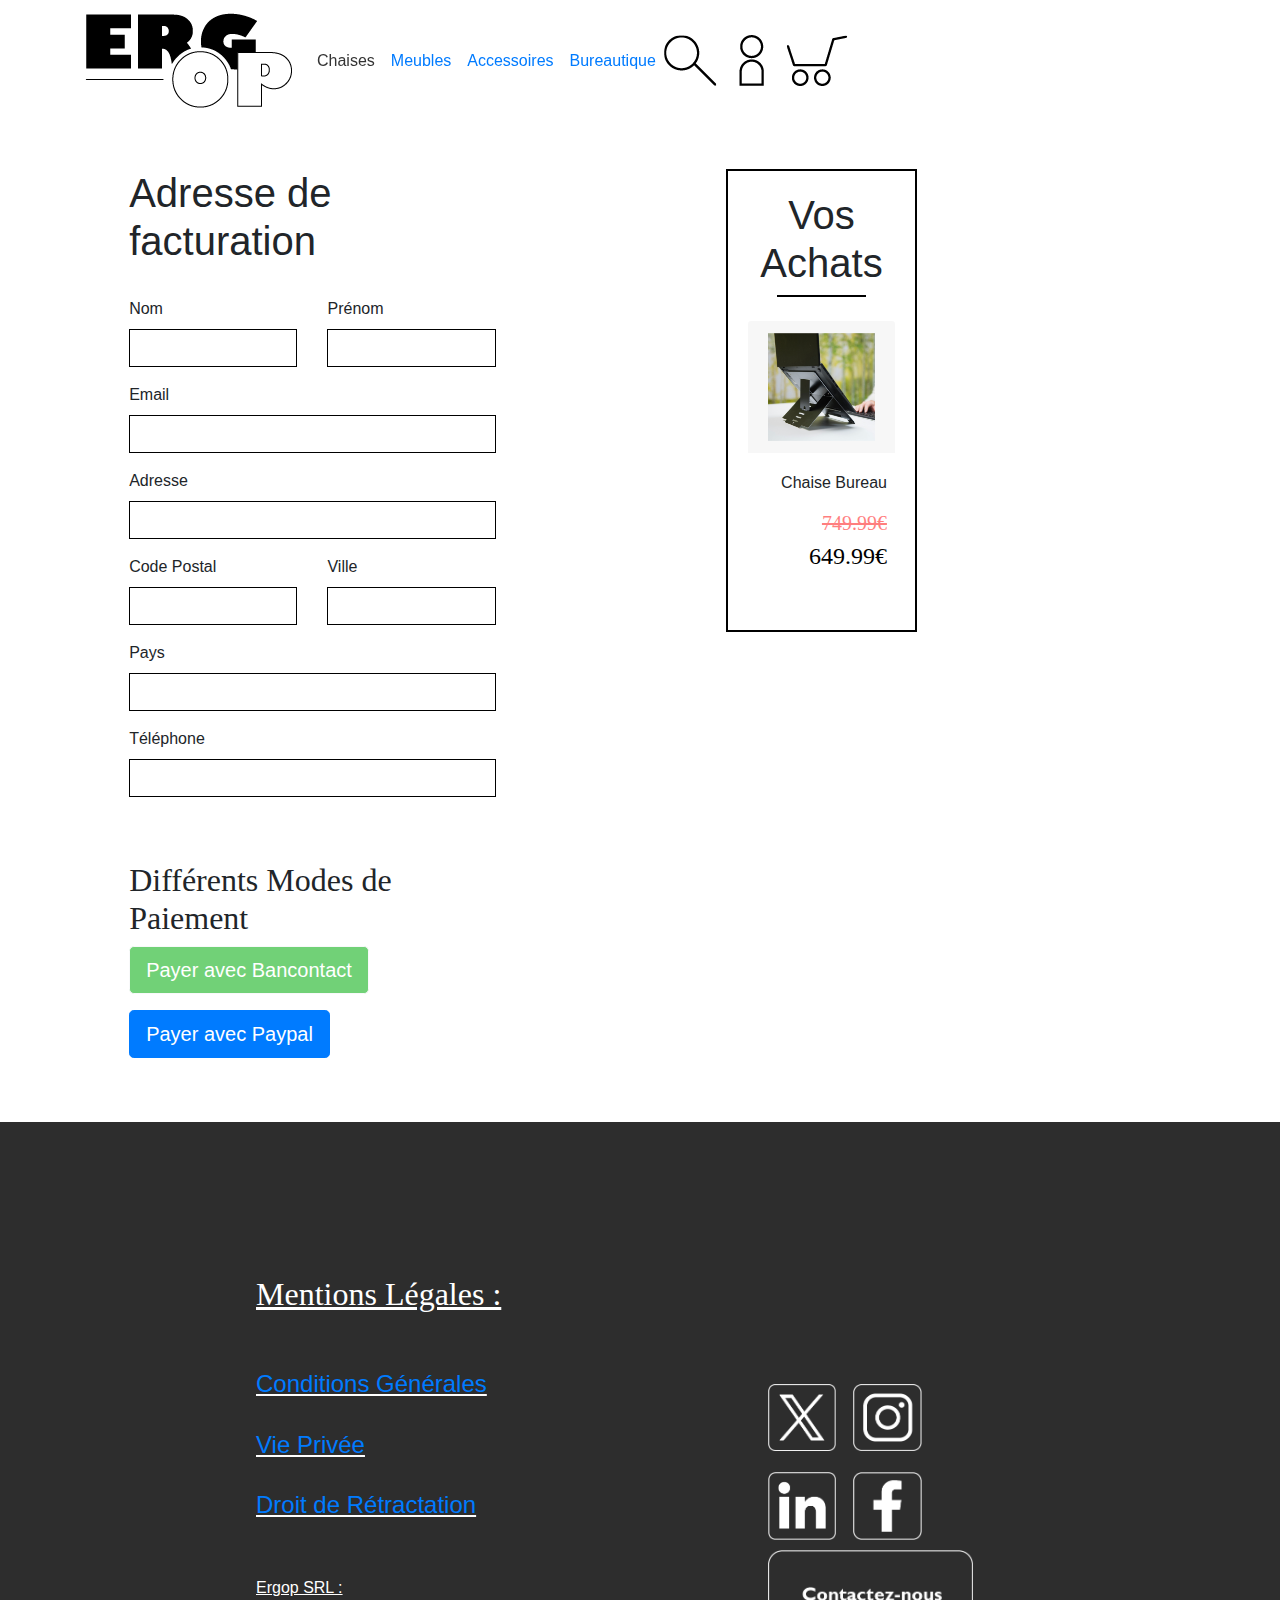
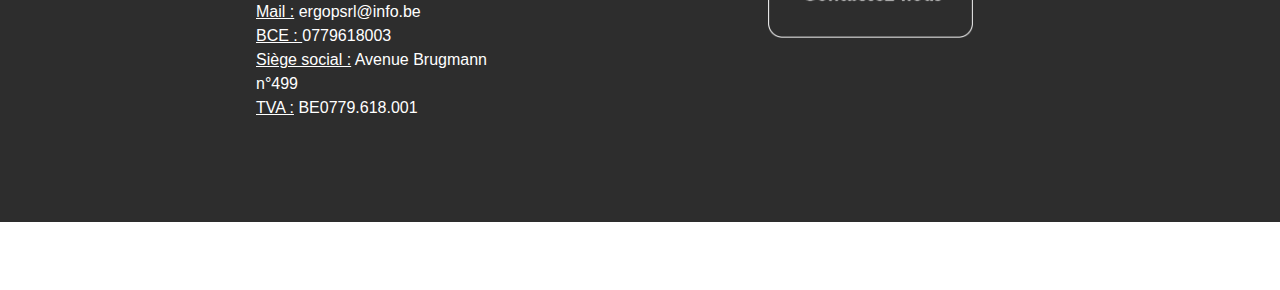
<file: achat.html>
<!DOCTYPE html>
<html lang="fr">
<head>
    <meta charset="UTF-8">
    <meta name="viewport" content="width=device-width, initial-scale=1.0">
    <link href="https://cdn.jsdelivr.net/npm/bootstrap@5.3.2/dist/css/bootstrap.min.css" rel="stylesheet" integrity="sha384-T3c6CoIi6uLrA9TneNEoa7RxnatzjcDSCmG1MXxSR1GAsXEV/Dwwykc2MPK8M2HN" crossorigin="anonymous">
    <link rel="stylesheet" href="css/style.css">
    <link rel="icon" href="Images/ERGOP - logp page.png" type="image/x-icon">

    <nav class="navbar navbar-expand-lg bg-body-tertiary sticky-top">
        <div class="container-fluid container" >
          <a class="navbar-brand" href="index.html"> <img src="Images/ERGOP - logo pc.png"> </a>
          <button class="navbar-toggler" type="button" data-bs-toggle="collapse" data-bs-target="#navbarSupportedContent" aria-controls="navbarSupportedContent" aria-expanded="false" aria-label="Toggle navigation">
            <span class="navbar-toggler-icon"></span>
          </button>
          <div class="collapse navbar-collapse" id="navbarSupportedContent">
            <ul class="navbar-nav me-auto mb-2 mb-lg-0">
              <li class="nav-item">
                <a class="nav-link soulignement" href="search.html">Chaises</a>
              </li>
              <li class="nav-item soulignement">
                <a class="nav-link" href="search.html">Meubles</a>
              </li>
              <li class="nav-item soulignement">
                <a class="nav-link" href="search.html">Accessoires</a>
              </li>
              <li class="nav-item soulignement">
                <a class="nav-link" href="search.html">Bureautique</a>
              </li>
            </ul>
            <a href="search.html"><img src="Images/Icone search.png" class="bump"></a>
            <h1>&nbsp;&nbsp;</h1>
            <a href="compte.html"><img src="Images/Icone compte.png" class="bump"></a>
            <h1>&nbsp;&nbsp;</h1>
            <a href="#"><img src="Images/Icone panier.png" class="bump"></a>
          </div>
        </div>
      </nav>
    <link rel="stylesheet" href="https://stackpath.bootstrapcdn.com/bootstrap/4.5.2/css/bootstrap.min.css">
    <title>Adresse de Facturation</title>

</head>
<body>
  <section id="sectionachat">
    <form>
    <div class="container-fluid">
      <div class="row">
        <div class="col-md-4 sidebar">
          <div class="container mt-5 offset-md-3">
            <h1>Adresse de facturation</h1>
            <br>
            <div class="row mb-3">
              <div class="col-md-6">
                <label for="nom" class="form-label">Nom</label>
                <input type="text" class="form-control" id="nom">
              </div>
              <div class="col-md-6">
                <label for="prenom" class="form-label">Prénom</label>
                <input type="text" class="form-control" id="prenom">
              </div>
            </div>
            <div class="mb-3">
              <label for="email" class="form-label">Email</label>
              <input type="email" class="form-control" id="email">
            </div>
            <div class="mb-3">
              <label for="adresse" class="form-label">Adresse</label>
              <input type="text" class="form-control" id="adresse">
            </div>
            <div class="row mb-3">
              <div class="col-md-6">
                <label for="codePostal" class="form-label">Code Postal</label>
                <input type="text" class="form-control" id="codePostal">
              </div>
              <div class="col-md-6">
                <label for="ville" class="form-label">Ville</label>
                <input type="text" class="form-control" id="ville">
              </div>
            </div>
            <div class="mb-3">
              <label for="pays" class="form-label">Pays</label>
              <input type="text" class="form-control" id="pays">
            </div>
            <div class="mb-3">
              <label for="telephone" class="form-label">Téléphone</label>
              <input type="tel" class="form-control" id="telephone">
            </div>
            <br><br>
            <h2>Différents Modes de Paiement</h2>
            <div class="mb-3">
                <button class="btn-square btn btn-light btn-lg text-white" style="background-color: #71D177;" type="submit">Payer avec Bancontact</button>
            </div>
            <div class="mb-3">
              <button class="btn-square btn btn-primary btn-lg" type="submit">Payer avec Paypal</button>
            </div>
          </div>
          <br><br>    
        </div>
          <div class="col-md-8">
          <br><br>
          <div class="row row-cols-1 row-cols-md-3 g-4">
            <div class="col">
            </div>
            
            <div class="col">
              <div class="vosachat w-75">
                  <h1 class="title">Vos Achats</h1>
                  <div class="barrevosachats"></div>          
                  <div class="card-container">

                    <div class="card flex-row flex-wrap border-0">
                      <div class="card-header border-0">
                          <img src="Images/Article populaire 1.png" width="100%">
                      </div>
                      <div class="card-body px-2">
                          <h6 class="card-title text-right">Chaise Bureau</h6>
                          <p class="card-text text-right">
                              <div class="prix">
                                  <p3>749.99€</p3>
                                  <p2>649.99€</p2>
                              </div>
                          </p>
                      </div>
                  </div>
                      
                  </div>
                </div>
              </div>
            </div>
          
          </div>
         </div>
        </div>
      </div>
    </div>
    </form>

    
  </section>


  <section id="sectiontest">

    
  </section>


    <footer>
      <div class="footergrid">
        <div class="Texte">
          <u><h2>Mentions Légales :</h2>
            <br>
            <br>
            <a href="conditions_generales.html"><h4>Conditions Générales</h4></a>
            <br>
            <a href="vie_privee.html"><h4>Vie Privée</h4></a>
            <br>
            <a href="droit_de_retractation.html"><h4>Droit de Rétractation</h4></a>
            <br>
            <br>
              <p>
                Ergop SRL : <br>
                Mail :</u> ergopsrl@info.be <br>
                <u> BCE : </u> 0779618003 <br>
                <u> Siège social :</u> Avenue Brugmann n°499 <br>
                <u> TVA :</u> BE0779.618.001
              </p> </div>
        <div class="Images">
          <div class="X-logo"> <img src="Images/Logo X.png" width="80%"> </div>
          <div class="Instagram-logo"> <img src="Images/Logo instagram.png" width="80%"> </div>
          <div class="linkedin-logo"> <img src="Images/logo linkedin.png" width="80%"> </div>
          <div class="facebook-logo"> <img src="Images/Logo Facebook.png" width="80%"> </div>
          <div class="Conactez-nous"> <a href="contact.html"><img src="Images/Contactez nous.png" width="80%"></a> </div>
        </div>
      </div>
    </footer>
    <script src="https://cdn.jsdelivr.net/npm/bootstrap@5.3.2/dist/js/bootstrap.min.js" integrity="sha384-BBtl+eGJRgqQAUMxJ7pMwbEyER4l1g+O15P+16Ep7Q9Q+zqX6gSbd85u4mG4QzX+" crossorigin="anonymous"></script>
</body>
</html>
</file>
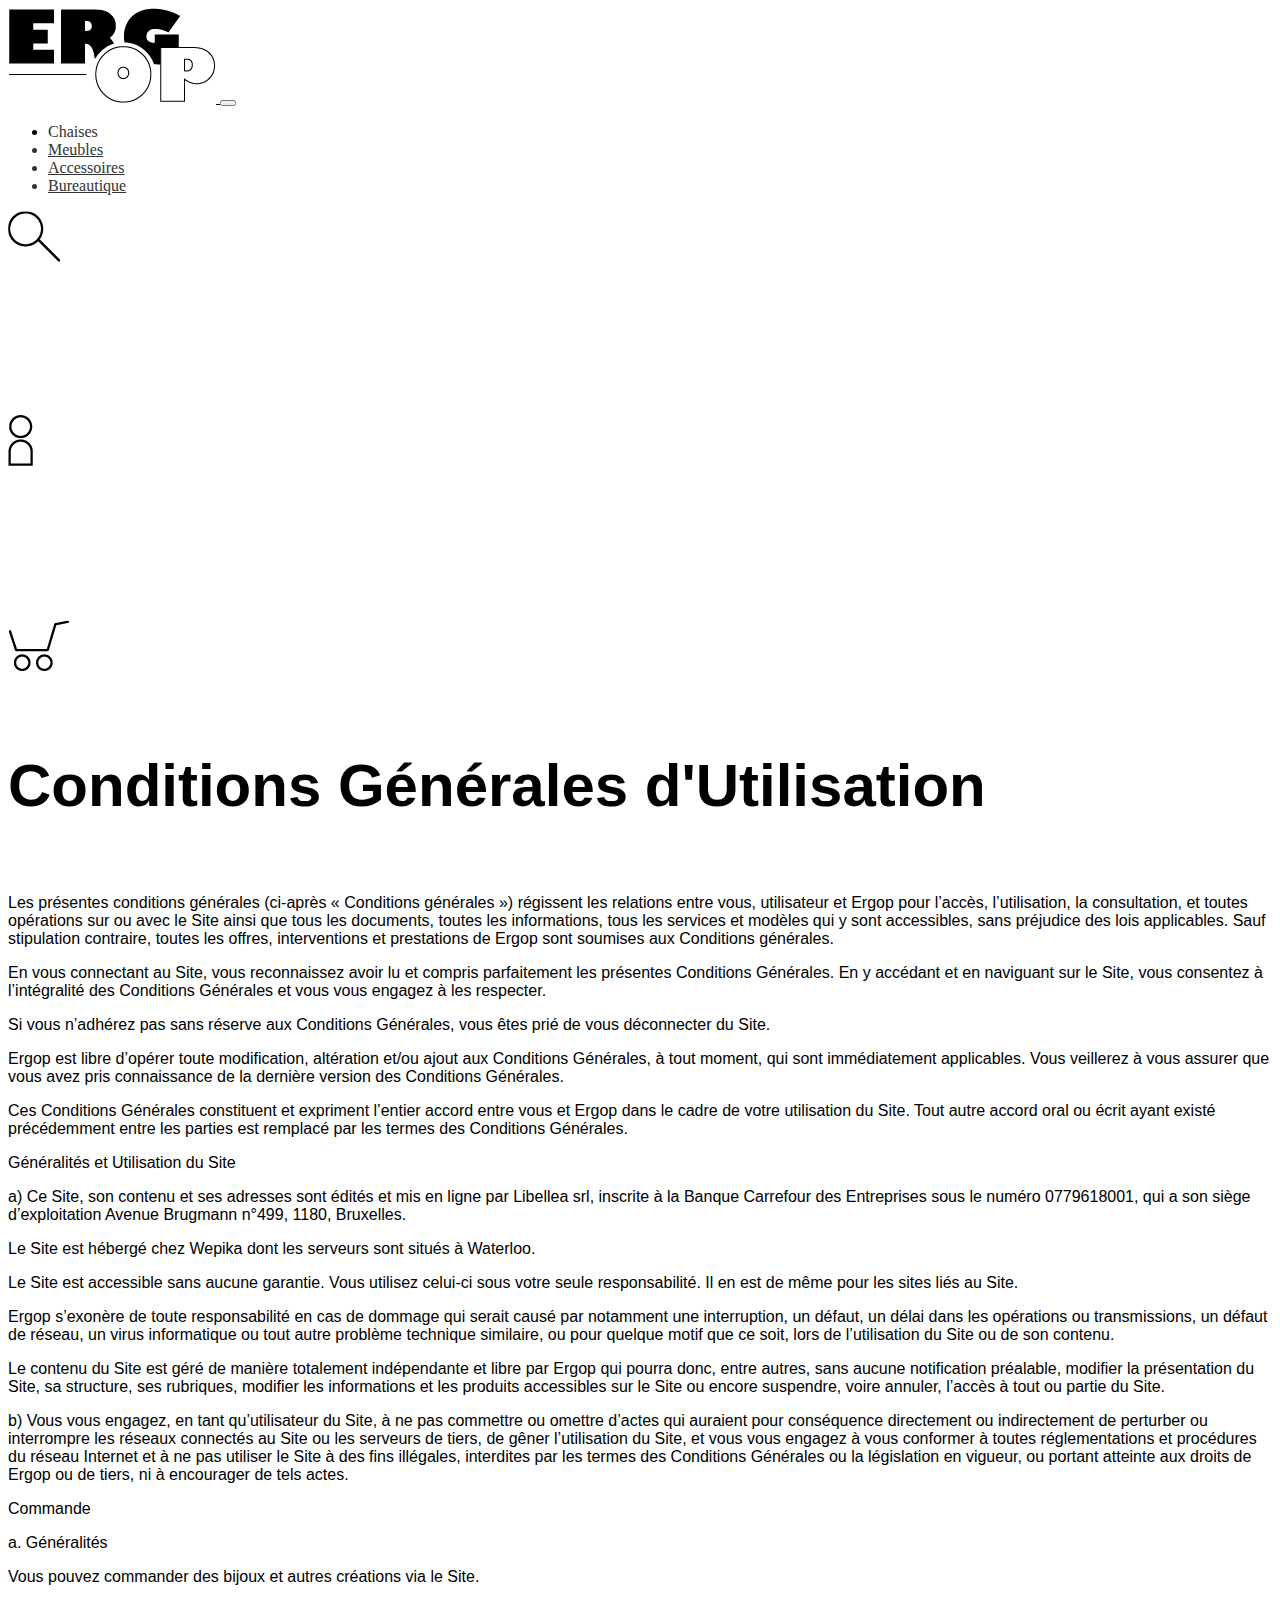
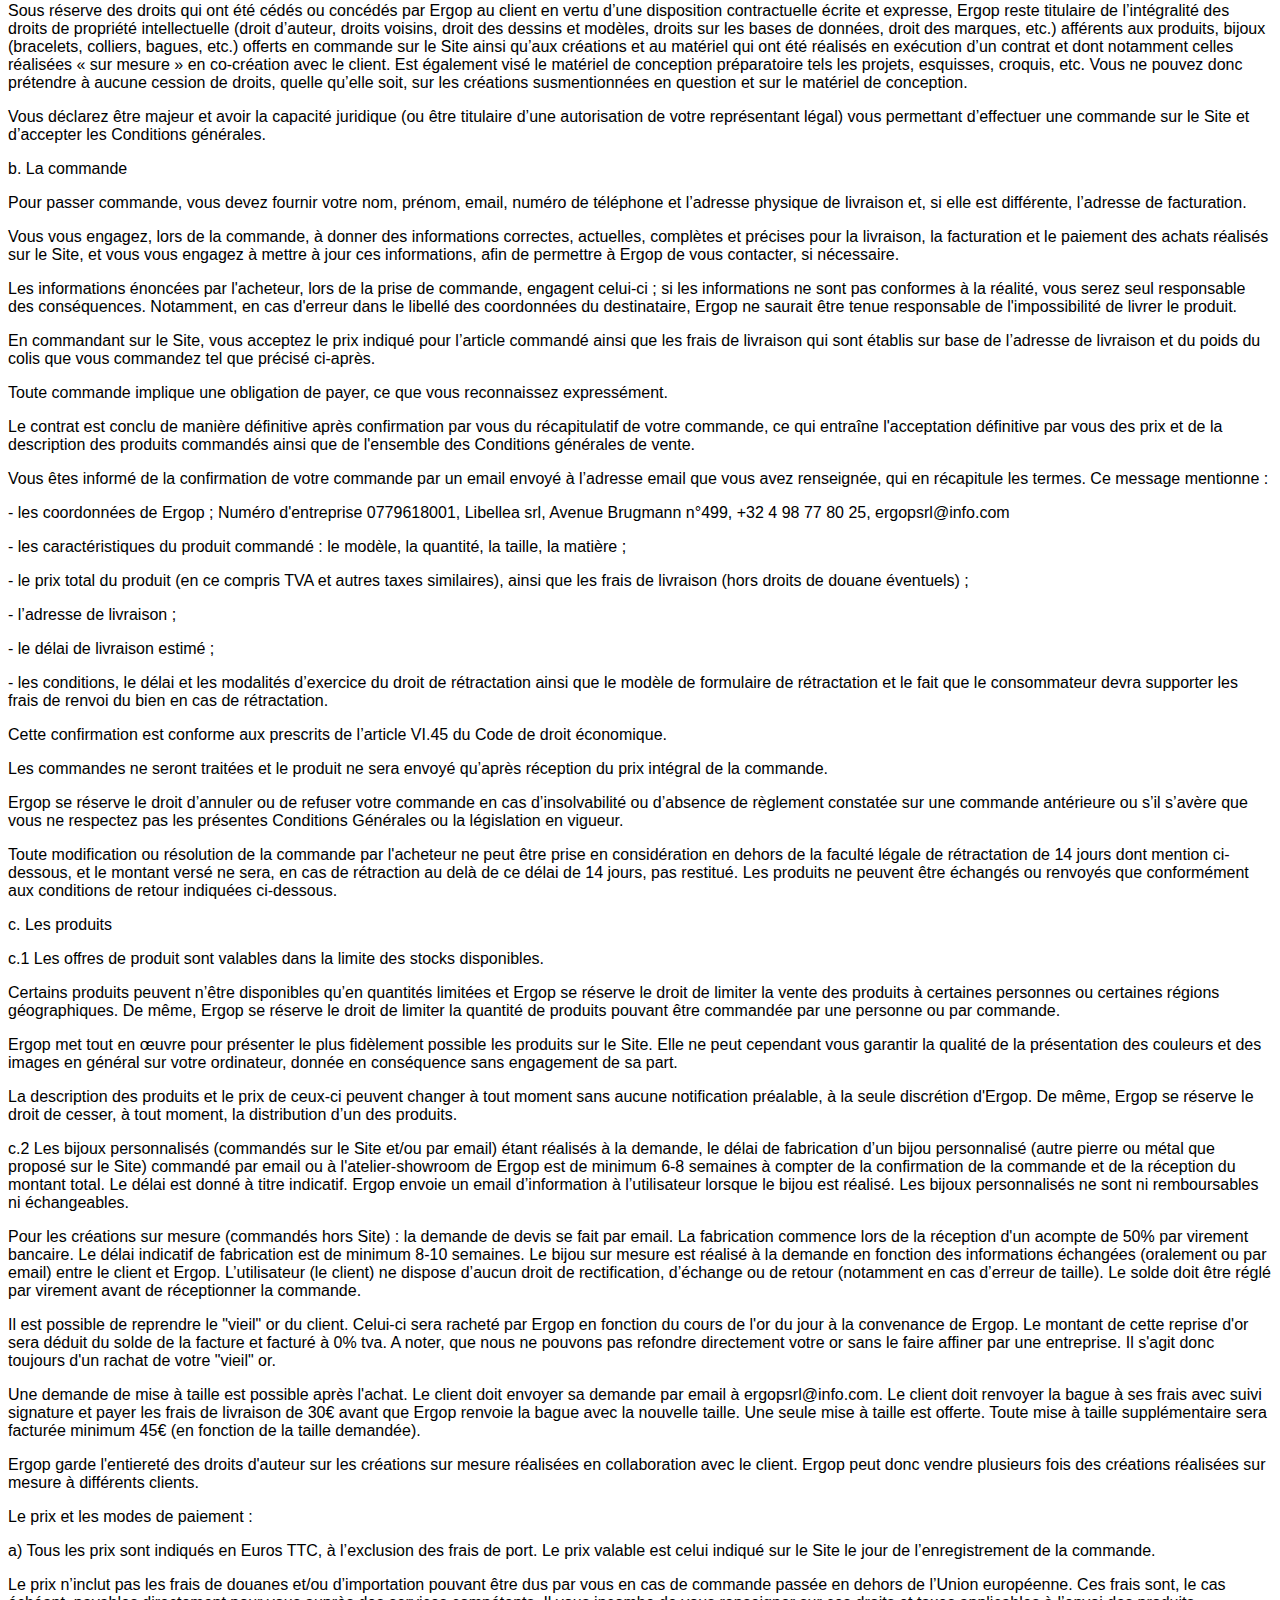
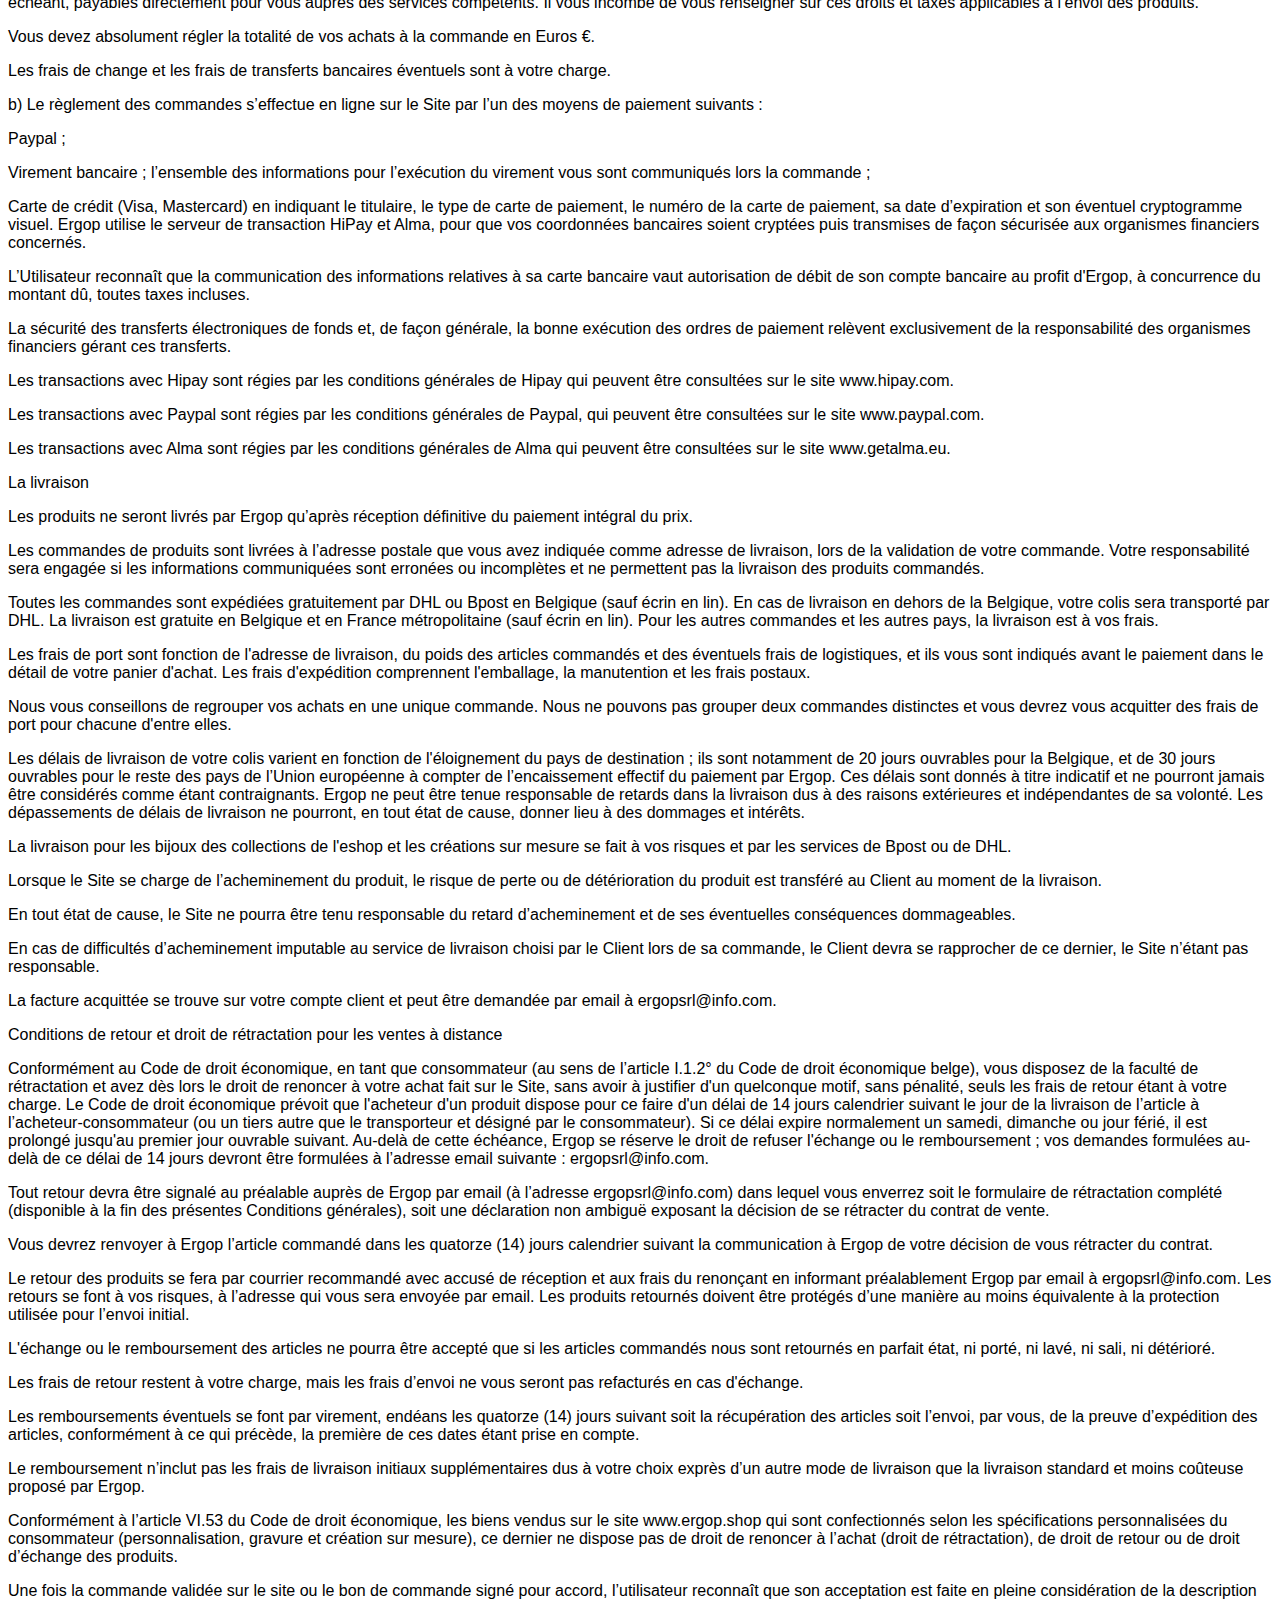
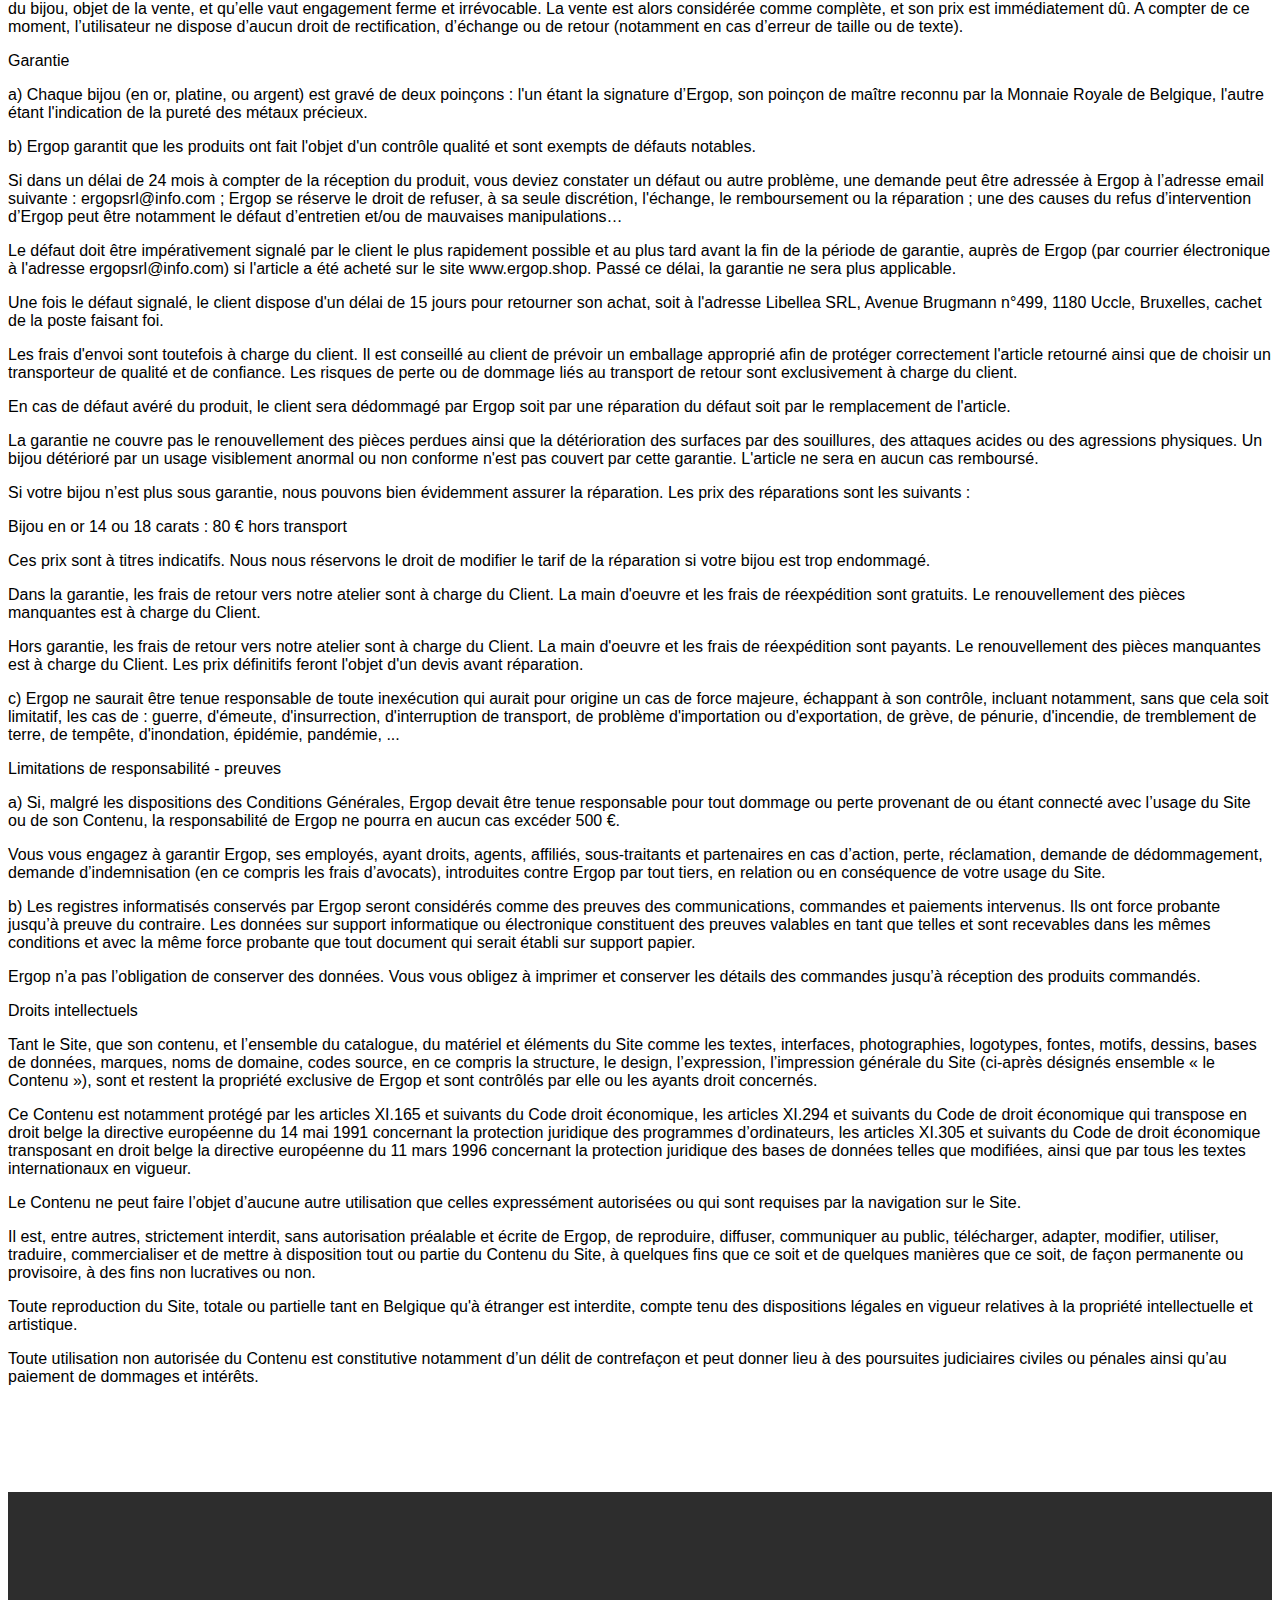
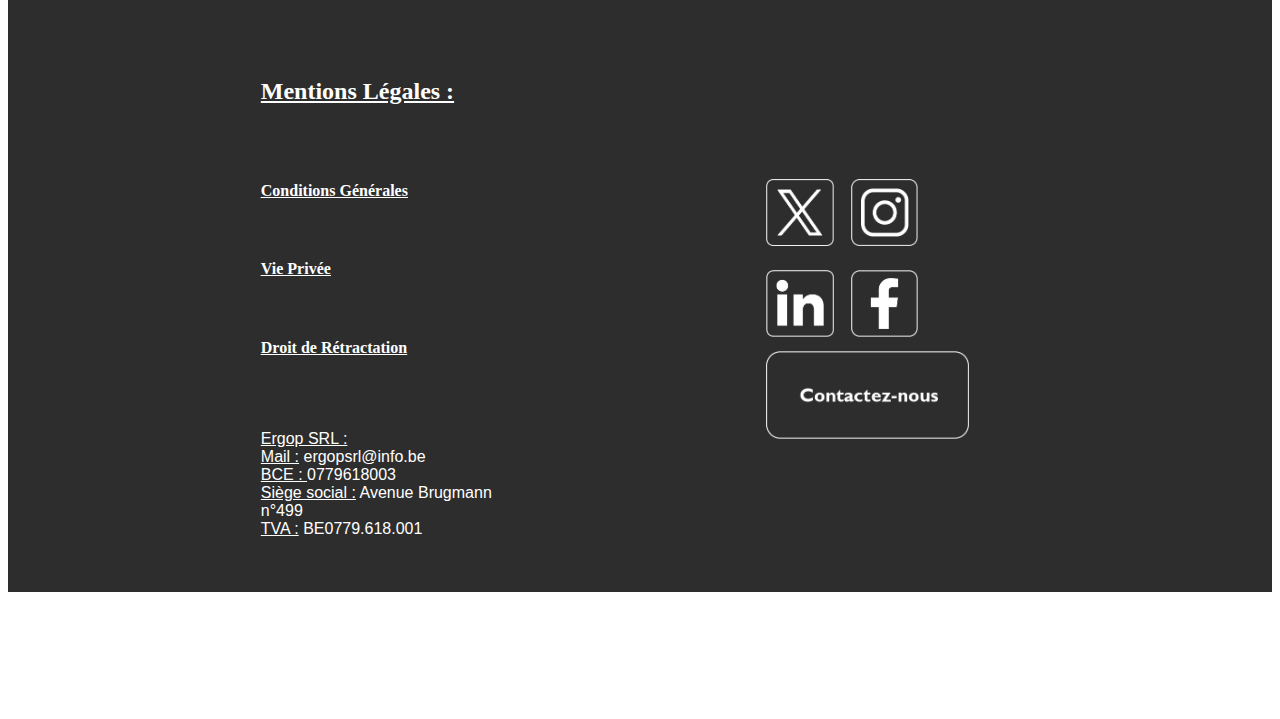
<file: conditions_generales.html>
<!DOCTYPE html>
<html lang="fr">
<head>
    <meta charset="UTF-8">
    <meta name="viewport" content="width=device-width, initial-scale=1.0">
    <link href="https://cdn.jsdelivr.net/npm/bootstrap@5.3.2/dist/css/bootstrap.min.css" rel="stylesheet" integrity="sha384-T3c6CoIi6uLrA9TneNEoa7RxnatzjcDSCmG1MXxSR1GAsXEV/Dwwykc2MPK8M2HN" crossorigin="anonymous">
    <link rel="stylesheet" href="css/style.css">
    <link rel="icon" href="Images/ERGOP - logp page.png" type="image/x-icon">
    <title>Ergop - Page d'Accueil</title>

    <nav class="navbar navbar-expand-lg bg-body-tertiary sticky-top">
        <div class="container-fluid container" >
          <a class="navbar-brand" href="index.html"> <img src="Images/ERGOP - logo pc.png"> </a>
          <button class="navbar-toggler" type="button" data-bs-toggle="collapse" data-bs-target="#navbarSupportedContent" aria-controls="navbarSupportedContent" aria-expanded="false" aria-label="Toggle navigation">
            <span class="navbar-toggler-icon"></span>
          </button>
          <div class="collapse navbar-collapse" id="navbarSupportedContent">
            <ul class="navbar-nav me-auto mb-2 mb-lg-0">
              <li class="nav-item">
                <a class="nav-link soulignement" href="search.html">Chaises</a>
              </li>
              <li class="nav-item soulignement">
                <a class="nav-link" href="search.html">Meubles</a>
              </li>
              <li class="nav-item soulignement">
                <a class="nav-link" href="search.html">Accessoires</a>
              </li>
              <li class="nav-item soulignement">
                <a class="nav-link" href="search.html">Bureautique</a>
              </li>
            </ul>
            <a href="search.html"><img src="Images/Icone search.png" class="bump"></a>
            <h1>&nbsp;&nbsp;</h1>
            <a href="compte.html"><img src="Images/Icone compte.png" class="bump"></a>
            <h1>&nbsp;&nbsp;</h1>
            <a href="#"><img src="Images/Icone panier.png" class="bump"></a>
          </div>
        </div>
      </nav>

</head>
<body>
  <div class="container">
    <br><br>
    <h1>Conditions Générales d'Utilisation</h1>
    <br>
    <p>Les présentes conditions générales (ci-après « Conditions générales ») régissent les relations entre vous, utilisateur et Ergop pour l’accès, l’utilisation, la consultation, et toutes opérations sur ou avec le Site ainsi que tous les documents, toutes les informations, tous les services et modèles qui y sont accessibles, sans préjudice des lois applicables. Sauf stipulation contraire, toutes les offres, interventions et prestations de Ergop sont soumises aux Conditions générales. </p>

    <p>En vous connectant au Site, vous reconnaissez avoir lu et compris parfaitement les présentes Conditions Générales. En y accédant et en naviguant sur le Site, vous consentez à l’intégralité des Conditions Générales et vous vous engagez à les respecter.</p>

    <p>Si vous n’adhérez pas sans réserve aux Conditions Générales, vous êtes prié de vous déconnecter du Site.</p>

    <p>Ergop est libre d’opérer toute modification, altération et/ou ajout aux Conditions Générales, à tout moment, qui sont immédiatement applicables. Vous veillerez à vous assurer que vous avez pris connaissance de la dernière version des Conditions Générales.</p>

    <p>Ces Conditions Générales constituent et expriment l’entier accord entre vous et Ergop dans le cadre de votre utilisation du Site. Tout autre accord oral ou écrit ayant existé précédemment entre les parties est remplacé par les termes des Conditions Générales.</p>

    <p>Généralités et Utilisation du Site</p>
    <p>a) Ce Site, son contenu et ses adresses sont édités et mis en ligne par Libellea srl, inscrite à la Banque Carrefour des Entreprises sous le numéro 0779618001, qui a son siège d’exploitation  Avenue Brugmann n°499, 1180, Bruxelles.</p>

    <p>Le Site est hébergé chez Wepika dont les serveurs sont situés à Waterloo.

    <p>Le Site est accessible sans aucune garantie. Vous utilisez celui-ci sous votre seule responsabilité. Il en est de même pour les sites liés au Site.</p>

    <p>Ergop s’exonère de toute responsabilité en cas de dommage qui serait causé par notamment une interruption, un défaut, un délai dans les opérations ou transmissions, un défaut de réseau, un virus informatique ou tout autre problème technique similaire, ou pour quelque motif que ce soit, lors de l’utilisation du Site ou de son contenu.</p>

    <p>Le contenu du Site est géré de manière totalement indépendante et libre par Ergop qui pourra donc, entre autres, sans aucune notification préalable, modifier la présentation du Site, sa structure, ses rubriques, modifier les informations et les produits accessibles sur le Site ou encore suspendre, voire annuler, l’accès à tout ou partie du Site.</p>

    <p>b) Vous vous engagez, en tant qu’utilisateur du Site, à ne pas commettre ou omettre d’actes qui auraient pour conséquence directement ou indirectement de perturber ou interrompre les réseaux connectés au Site ou les serveurs de tiers, de gêner l’utilisation du Site, et vous vous engagez à vous conformer à toutes réglementations et procédures du réseau Internet et à ne pas utiliser le Site à des fins illégales, interdites par les termes des Conditions Générales ou la législation en vigueur, ou portant atteinte aux droits de Ergop ou de tiers, ni à encourager de tels actes. </p>

    <p>Commande
    <p>a. Généralités

    <p>Vous pouvez commander des bijoux et autres créations via le Site.

    <p>Sous réserve des droits qui ont été cédés ou concédés par Ergop au client en vertu d’une disposition contractuelle écrite et expresse, Ergop reste titulaire de l’intégralité des droits de propriété intellectuelle (droit d’auteur, droits voisins, droit des dessins et modèles, droits sur les bases de données, droit des marques, etc.) afférents aux produits, bijoux (bracelets, colliers, bagues, etc.) offerts en commande sur le Site ainsi qu’aux créations et au matériel qui ont été réalisés en exécution d’un contrat et dont notamment celles réalisées « sur mesure » en co-création avec le client. Est également visé le matériel de conception préparatoire tels les projets, esquisses, croquis, etc. Vous ne pouvez donc prétendre à aucune cession de droits, quelle qu’elle soit, sur les créations susmentionnées en question et sur le matériel de conception. 

    <p>Vous déclarez être majeur et avoir la capacité juridique (ou être titulaire d’une autorisation de votre représentant légal) vous permettant d’effectuer une commande sur le Site et d’accepter les Conditions générales. 

    <p>b. La commande

    <p>Pour passer commande, vous devez fournir votre nom, prénom, email, numéro de téléphone et l’adresse physique de livraison et, si elle est différente, l’adresse de facturation.

    <p>Vous vous engagez, lors de la commande, à donner des informations correctes, actuelles, complètes et précises pour la livraison, la facturation et le paiement des achats réalisés sur le Site, et vous vous engagez à mettre à jour ces informations, afin de permettre à Ergop de vous contacter, si nécessaire.

    <p>Les informations énoncées par l'acheteur, lors de la prise de commande, engagent celui-ci ; si les informations ne sont pas conformes à la réalité, vous serez seul responsable des conséquences. Notamment, en cas d'erreur dans le libellé des coordonnées du destinataire, Ergop ne saurait être tenue responsable de l'impossibilité de livrer le produit.

    <p>En commandant sur le Site, vous acceptez le prix indiqué pour l’article commandé ainsi que les frais de livraison qui sont établis sur base de l’adresse de livraison et du poids du colis que vous commandez tel que précisé ci-après.

    <p>Toute commande implique une obligation de payer, ce que vous reconnaissez expressément.

    <p>Le contrat est conclu de manière définitive après confirmation par vous du récapitulatif de votre commande, ce qui entraîne l'acceptation définitive par vous des prix et de la description des produits commandés ainsi que de l'ensemble des Conditions générales de vente. 

    <p>Vous êtes informé de la confirmation de votre commande par un email envoyé à l’adresse email que vous avez renseignée, qui en récapitule les termes. Ce message mentionne :

    <p>-       les coordonnées de Ergop ; Numéro d'entreprise 0779618001, Libellea srl, Avenue Brugmann n°499, +32 4 98 77 80 25, ergopsrl@info.com

    <p>-       les caractéristiques du produit commandé : le modèle, la quantité, la taille, la matière ;

    <p>-       le prix total du produit (en ce compris TVA et autres taxes similaires), ainsi que les frais de livraison (hors droits de douane éventuels) ;

    <p>-       l’adresse de livraison ;

    <p>-       le délai de livraison estimé ;

    <p>-       les conditions, le délai et les modalités d’exercice du droit de rétractation ainsi que le modèle de formulaire de rétractation et le fait que le consommateur devra supporter les frais de renvoi du bien en cas de rétractation. 

    <p>Cette confirmation est conforme aux prescrits de l’article VI.45 du Code de droit économique.

    <p>Les commandes ne seront traitées et le produit ne sera envoyé qu’après réception du prix intégral de la commande.

    <p>Ergop se réserve le droit d’annuler ou de refuser votre commande en cas d’insolvabilité ou d’absence de règlement constatée sur une commande antérieure ou s’il s’avère que vous ne respectez pas les présentes Conditions Générales ou la législation en vigueur.

    <p>Toute modification ou résolution de la commande par l'acheteur ne peut être prise en considération en dehors de la faculté légale de rétractation de 14 jours dont mention ci-dessous, et le montant versé ne sera, en cas de rétraction au delà de ce délai de 14 jours, pas restitué. Les produits ne peuvent être échangés ou renvoyés que conformément aux conditions de retour indiquées ci-dessous.

    <p>c. Les produits

    <p>c.1 Les offres de produit sont valables dans la limite des stocks disponibles.

    <p>Certains produits peuvent n’être disponibles qu’en quantités limitées et Ergop se réserve le droit de limiter la vente des produits à certaines personnes ou certaines régions géographiques. De même, Ergop se réserve le droit de limiter la quantité de produits pouvant être commandée par une personne ou par commande.

    <p>Ergop met tout en œuvre pour présenter le plus fidèlement possible les produits sur le Site. Elle ne peut cependant vous garantir la qualité de la présentation des couleurs et des images en général sur votre ordinateur, donnée en conséquence sans engagement de sa part.

    <p>La description des produits et le prix de ceux-ci peuvent changer à tout moment sans aucune notification préalable, à la seule discrétion d'Ergop. De même, Ergop se réserve le droit de cesser, à tout moment, la distribution d’un des produits.


    <p>c.2 Les bijoux personnalisés (commandés sur le Site et/ou par email) étant réalisés à la demande, le délai de fabrication d’un bijou personnalisé (autre pierre ou métal que proposé sur le Site) commandé par email ou à l'atelier-showroom de Ergop est de minimum 6-8 semaines à compter de la confirmation de la commande et de la réception du montant total. Le délai est donné à titre indicatif. Ergop envoie un email d’information à l’utilisateur lorsque le bijou est réalisé. Les bijoux personnalisés ne sont ni remboursables ni échangeables.

    <p>Pour les créations sur mesure (commandés hors Site) : la demande de devis se fait par email. La fabrication commence lors de la réception d'un acompte de 50% par virement bancaire. Le délai indicatif de fabrication est de minimum 8-10 semaines. Le bijou sur mesure est réalisé à la demande en fonction des informations échangées (oralement ou par email) entre le client et Ergop. L’utilisateur (le client) ne dispose d’aucun droit de rectification, d’échange ou de retour (notamment en cas d’erreur de taille). Le solde doit être réglé par virement avant de réceptionner la commande.
    <p>Il est possible de reprendre le "vieil" or du client. Celui-ci sera racheté par Ergop en fonction du cours de l'or du jour à la convenance de Ergop. Le montant de cette reprise d'or sera déduit du solde de la facture et facturé à 0% tva. A noter, que nous ne pouvons pas refondre directement votre or sans le faire affiner par une entreprise. Il s'agit donc toujours d'un rachat de votre "vieil" or. 

    <p>Une demande de mise à taille est possible après l'achat. Le client doit envoyer sa demande par email à ergopsrl@info.com. Le client doit renvoyer la bague à ses frais avec suivi signature et payer les frais de livraison de 30€ avant que Ergop renvoie la bague avec la nouvelle taille. Une seule mise à taille est offerte. Toute mise à taille supplémentaire sera facturée minimum 45€ (en fonction de la taille demandée).

    <p>Ergop garde l'entiereté des droits d'auteur sur les créations sur mesure réalisées en collaboration avec le client. Ergop peut donc vendre plusieurs fois des créations réalisées sur mesure à différents clients.

    <p>Le prix et les modes de paiement :
    <p>a) Tous les prix sont indiqués en Euros TTC, à l’exclusion des frais de port. Le prix valable est celui indiqué sur le Site le jour de l’enregistrement de la commande.

    <p>Le prix n’inclut pas les frais de douanes et/ou d’importation pouvant être dus par vous en cas de commande passée en dehors de l’Union européenne. Ces frais sont, le cas échéant, payables directement pour vous auprès des services compétents. Il vous incombe de vous renseigner sur ces droits et taxes applicables à l’envoi des produits.

    <p>Vous devez absolument régler la totalité de vos achats à la commande en Euros €.

    <p>Les frais de change et les frais de transferts bancaires éventuels sont à votre charge.

    <p>b) Le règlement des commandes s’effectue en ligne sur le Site par l’un des moyens de paiement suivants : 

    <p>Paypal ;
    <p>Virement bancaire ; l’ensemble des informations pour l’exécution du virement vous sont communiqués lors la commande ;
    <p>Carte de crédit (Visa, Mastercard)  en indiquant le titulaire, le type de carte de paiement, le numéro de la carte de paiement, sa date d’expiration et son éventuel cryptogramme visuel. Ergop utilise le serveur de transaction HiPay et Alma, pour que vos coordonnées bancaires soient cryptées puis transmises de façon sécurisée aux organismes financiers concernés.
    <p>L’Utilisateur reconnaît que la communication des informations relatives à sa carte bancaire vaut autorisation de débit de son compte bancaire au profit d'Ergop, à concurrence du montant dû, toutes taxes incluses.

    <p>La sécurité des transferts électroniques de fonds et, de façon générale, la bonne exécution des ordres de paiement relèvent exclusivement de la responsabilité des organismes financiers gérant ces transferts.

    <p>Les transactions avec Hipay sont régies par les conditions générales de Hipay qui peuvent être consultées sur le site www.hipay.com.

    <p>Les transactions avec Paypal sont régies par les conditions générales de Paypal, qui peuvent être consultées sur le site www.paypal.com.

    <p>Les transactions avec Alma sont régies par les conditions générales de Alma qui peuvent être consultées sur le site www.getalma.eu.

    <p>La livraison
    <p>Les produits ne seront livrés par Ergop qu’après réception définitive du paiement intégral du prix.

    <p>Les commandes de produits sont livrées à l’adresse postale que vous avez indiquée comme adresse de livraison, lors de la validation de votre commande. Votre responsabilité sera engagée si les informations communiquées sont erronées ou incomplètes et ne permettent pas la livraison des produits commandés.

    <p>Toutes les commandes sont expédiées gratuitement par DHL ou Bpost en Belgique (sauf écrin en lin). En cas de livraison en dehors de la Belgique, votre colis sera transporté par DHL. La livraison est gratuite en Belgique et en France métropolitaine (sauf écrin en lin). Pour les autres commandes et les autres pays, la livraison est à vos frais. 

    <p>Les frais de port sont fonction de l'adresse de livraison, du poids des articles commandés et des éventuels frais de logistiques, et ils vous sont indiqués avant le paiement dans le détail de votre panier d'achat. Les frais d'expédition comprennent l'emballage, la manutention et les frais postaux.

    <p>Nous vous conseillons de regrouper vos achats en une unique commande. Nous ne pouvons pas grouper deux commandes distinctes et vous devrez vous acquitter des frais de port pour chacune d'entre elles.

    <p>Les délais de livraison de votre colis varient en fonction de l'éloignement du pays de destination ; ils sont notamment de 20 jours ouvrables pour la Belgique, et de 30 jours ouvrables pour le reste des pays de l’Union européenne à compter de l’encaissement effectif du paiement par Ergop. Ces délais sont donnés à titre indicatif et ne pourront jamais être considérés comme étant contraignants. Ergop ne peut être tenue responsable de retards dans la livraison dus à des raisons extérieures et indépendantes de sa volonté. Les dépassements de délais de livraison ne pourront, en tout état de cause, donner lieu à des dommages et intérêts.

    <p>La livraison pour les bijoux des collections de l'eshop et les créations sur mesure se fait à vos risques et par les services de Bpost ou de DHL.
    <p>Lorsque le Site se charge de l’acheminement du produit, le risque de perte ou de détérioration du produit est transféré au Client au moment de la livraison.
    <p>En tout état de cause, le Site ne pourra être tenu responsable du retard d’acheminement et de ses éventuelles conséquences dommageables.
    <p>En cas de difficultés d’acheminement imputable au service de livraison choisi par le Client lors de sa commande, le Client devra se rapprocher de ce dernier, le Site n’étant pas responsable.

    <p>La facture acquittée se trouve sur votre compte client et peut être demandée par email à ergopsrl@info.com.

    <p>Conditions de retour et droit de rétractation pour les ventes à distance 
    <p>Conformément au Code de droit économique, en tant que consommateur (au sens de l’article I.1.2° du Code de droit économique belge), vous disposez de la faculté de rétractation et avez dès lors le droit de renoncer à votre achat fait sur le Site, sans avoir à justifier d'un quelconque motif, sans pénalité, seuls les frais de retour étant à votre charge. Le Code de droit économique prévoit que l'acheteur d'un produit dispose pour ce faire d'un délai de 14 jours calendrier suivant le jour de la livraison de l’article à l’acheteur-consommateur (ou un tiers autre que le transporteur et désigné par le consommateur). Si ce délai expire normalement un samedi, dimanche ou jour férié, il est prolongé jusqu'au premier jour ouvrable suivant. Au-delà de cette échéance, Ergop se réserve le droit de refuser l'échange ou le remboursement ; vos demandes formulées au-delà de ce délai de 14 jours devront être formulées à l’adresse email suivante : ergopsrl@info.com. 

    <p>Tout retour devra être signalé au préalable auprès de Ergop par email (à l’adresse ergopsrl@info.com) dans lequel vous enverrez soit le formulaire de rétractation complété (disponible à la fin des présentes Conditions générales), soit une déclaration non ambiguë exposant la décision de se rétracter du contrat de vente. 

    <p>Vous devrez renvoyer à Ergop l’article commandé dans les quatorze (14) jours calendrier suivant la communication à Ergop de votre décision de vous rétracter du contrat.

    <p>Le retour des produits se fera par courrier recommandé avec accusé de réception et aux frais du renonçant en informant préalablement Ergop par email à ergopsrl@info.com. Les retours se font à vos risques, à l’adresse qui vous sera envoyée par email. Les produits retournés doivent être protégés d’une manière au moins équivalente à la protection utilisée pour l’envoi initial.

    <p>L'échange ou le remboursement des articles ne pourra être accepté que si les articles commandés nous sont retournés en parfait état, ni porté, ni lavé, ni sali, ni détérioré.

    <p>Les frais de retour restent à votre charge, mais les frais d’envoi ne vous seront pas refacturés en cas d'échange.

    <p>Les remboursements éventuels se font par virement, endéans les quatorze (14) jours suivant soit la récupération des articles soit l’envoi, par vous, de la preuve d’expédition des articles, conformément à ce qui précède, la première de ces dates étant prise en compte.

    <p>Le remboursement n’inclut pas les frais de livraison initiaux supplémentaires dus à votre choix exprès d’un autre mode de livraison que la livraison standard et moins coûteuse proposé par Ergop.

    <p>Conformément à l’article VI.53 du Code de droit économique, les biens vendus sur le site www.ergop.shop qui sont confectionnés selon les spécifications personnalisées du consommateur (personnalisation, gravure et création sur mesure), ce dernier ne dispose pas de droit de renoncer à l’achat (droit de rétractation), de droit de retour ou de droit d’échange des produits.

    <p>Une fois la commande validée sur le site ou le bon de commande signé pour accord, l’utilisateur reconnaît que son acceptation est faite en pleine considération de la description du bijou, objet de la vente, et qu’elle vaut engagement ferme et irrévocable. La vente est alors considérée comme complète, et son prix est immédiatement dû. A compter de ce moment, l’utilisateur ne dispose d’aucun droit de rectification, d’échange ou de retour (notamment en cas d’erreur de taille ou de texte).

    <p>Garantie
    <p>a) Chaque bijou (en or, platine, ou argent) est gravé de deux poinçons : l'un étant la signature d’Ergop, son poinçon de maître reconnu par la Monnaie Royale de Belgique, l'autre étant l'indication de la pureté des métaux précieux.

    <p>b) Ergop garantit que les produits ont fait l'objet d'un contrôle qualité et sont exempts de défauts notables.

    <p>Si dans un délai de 24 mois à compter de la réception du produit, vous deviez constater un défaut ou autre problème, une demande peut être adressée à Ergop à l’adresse email suivante : ergopsrl@info.com ; Ergop se réserve le droit de refuser, à sa seule discrétion, l'échange, le remboursement ou la réparation ; une des causes du refus d’intervention d’Ergop peut être notamment le défaut d’entretien et/ou de mauvaises manipulations…  

    <p>Le défaut doit être impérativement signalé par le client le plus rapidement possible et au plus tard avant la fin de la période de garantie, auprès de Ergop (par courrier électronique à l'adresse ergopsrl@info.com) si l'article a été acheté sur le site www.ergop.shop. Passé ce délai, la garantie ne sera plus applicable.

    <p>Une fois le défaut signalé, le client dispose d'un délai de 15 jours pour retourner son achat, soit à l'adresse Libellea SRL, Avenue Brugmann n°499, 1180 Uccle, Bruxelles, cachet de la poste faisant foi.

    <p>Les frais d'envoi sont toutefois à charge du client. Il est conseillé au client de prévoir un emballage approprié afin de protéger correctement l'article retourné ainsi que de choisir un transporteur de qualité et de confiance. Les risques de perte ou de dommage liés au transport de retour sont exclusivement à charge du client.

    <p>En cas de défaut avéré du produit, le client sera dédommagé par Ergop soit par une réparation du défaut soit par le remplacement de l'article.

    <p>La garantie ne couvre pas le renouvellement des pièces perdues ainsi que la détérioration des surfaces par des souillures, des attaques acides ou des agressions physiques. Un bijou détérioré par un usage visiblement anormal ou non conforme n'est pas couvert par cette garantie. L'article ne sera en aucun cas remboursé.

    <p>Si votre bijou n’est plus sous garantie, nous pouvons bien évidemment assurer la réparation. Les prix des réparations sont les suivants :

    <p>Bijou en or 14 ou 18 carats : 80 € hors transport

    <p>Ces prix sont à titres indicatifs. Nous nous réservons le droit de modifier le tarif de la réparation si votre bijou est trop endommagé.

    <p>Dans la garantie, les frais de retour vers notre atelier sont à charge du Client. La main d'oeuvre et les frais de réexpédition sont gratuits. Le renouvellement des pièces manquantes est à charge du Client.

    <p>Hors garantie, les frais de retour vers notre atelier sont à charge du Client. La main d'oeuvre et les frais de réexpédition sont payants. Le renouvellement des pièces manquantes est à charge du Client. Les prix définitifs feront l'objet d'un devis avant réparation.

    <p>c) Ergop ne saurait être tenue responsable de toute inexécution qui aurait pour origine un cas de force majeure, échappant à son contrôle, incluant notamment, sans que cela soit limitatif, les cas de : guerre, d'émeute, d'insurrection, d'interruption de transport, de problème d'importation ou d'exportation, de grève, de pénurie, d'incendie, de tremblement de terre, de tempête, d'inondation, épidémie, pandémie, ...

    <p>Limitations de responsabilité - preuves
    <p>a) Si, malgré les dispositions des Conditions Générales, Ergop devait être tenue responsable pour tout dommage ou perte provenant de ou étant connecté avec l’usage du Site ou de son Contenu, la responsabilité de Ergop ne pourra en aucun cas excéder 500 €.

    <p>Vous vous engagez à garantir Ergop, ses employés, ayant droits, agents, affiliés, sous-traitants et partenaires en cas d’action, perte, réclamation, demande de dédommagement, demande d’indemnisation (en ce compris les frais d’avocats), introduites contre Ergop par tout tiers, en relation ou en conséquence de votre usage du Site.

    <p>b) Les registres informatisés conservés par Ergop seront considérés comme des preuves des communications, commandes et paiements intervenus. Ils ont force probante jusqu’à preuve du contraire. Les données sur support informatique ou électronique constituent des preuves valables en tant que telles et sont recevables dans les mêmes conditions et avec la même force probante que tout document qui serait établi sur support papier.

    <p>Ergop n’a pas l’obligation de conserver des données. Vous vous obligez à imprimer et conserver les détails des commandes jusqu’à réception des produits commandés. 

    <p>Droits intellectuels
    <p>Tant le Site, que son contenu, et l’ensemble du catalogue, du matériel et éléments du Site comme les textes, interfaces, photographies, logotypes, fontes, motifs, dessins, bases de données, marques, noms de domaine, codes source, en ce compris la structure, le design, l’expression, l’impression générale du Site (ci-après désignés ensemble « le Contenu »), sont et restent la propriété exclusive de Ergop et sont contrôlés par elle ou les ayants droit concernés. 

    <p>Ce Contenu est notamment protégé par les articles XI.165 et suivants du Code droit économique, les articles XI.294 et suivants du Code de droit économique qui transpose en droit belge la directive européenne du 14 mai 1991 concernant la protection juridique des programmes d’ordinateurs, les articles XI.305 et suivants du Code de droit économique transposant en droit belge la directive européenne du 11 mars 1996 concernant la protection juridique des bases de données telles que modifiées, ainsi que par tous les textes internationaux en vigueur.

    <p>Le Contenu ne peut faire l’objet d’aucune autre utilisation que celles expressément autorisées ou qui sont requises par la navigation sur le Site.

    <p>Il est, entre autres, strictement interdit, sans autorisation préalable et écrite de Ergop, de reproduire, diffuser, communiquer au public, télécharger, adapter, modifier, utiliser, traduire, commercialiser et de mettre à disposition tout ou partie du Contenu du Site, à quelques fins que ce soit et de quelques manières que ce soit, de façon permanente ou provisoire, à des fins non lucratives ou non.

    <p>Toute reproduction du Site, totale ou partielle tant en Belgique qu'à étranger est interdite, compte tenu des dispositions légales en vigueur relatives à la propriété intellectuelle et artistique.

    <p>Toute utilisation non autorisée du Contenu est constitutive notamment d’un délit de contrefaçon et peut donner lieu à des poursuites judiciaires civiles ou pénales ainsi qu’au paiement de dommages et intérêts. 
    
  </div>
<br><br><br><br><br>




<footer>
  <div class="footergrid">
    <div class="Texte">
      <u><h2>Mentions Légales :</h2>
        <br>
        <br>
        <a href="conditions_generales.html"><h4>Conditions Générales</h4></a>
        <br>
        <a href="vie_privee.html"><h4>Vie Privée</h4></a>
        <br>
        <a href="droit_de_retractation.html"><h4>Droit de Rétractation</h4></a>
        <br>
        <br>
          <p>
            Ergop SRL : <br>
            Mail :</u> ergopsrl@info.be <br>
            <u> BCE : </u> 0779618003 <br>
            <u> Siège social :</u> Avenue Brugmann n°499 <br>
            <u> TVA :</u> BE0779.618.001
          </p> </div>
    <div class="Images">
      <div class="X-logo"> <img src="Images/Logo X.png" width="80%"> </div>
      <div class="Instagram-logo"> <img src="Images/Logo instagram.png" width="80%"> </div>
      <div class="linkedin-logo"> <img src="Images/logo linkedin.png" width="80%"> </div>
      <div class="facebook-logo"> <img src="Images/Logo Facebook.png" width="80%"> </div>
      <div class="Conactez-nous"> <a href="contact.html"><img src="Images/Contactez nous.png" width="80%"></a> </div>
    </div>
  </div>
</footer>
<script src="https://cdn.jsdelivr.net/npm/bootstrap@5.3.2/dist/js/bootstrap.min.js" integrity="sha384-BBtl+eGJRgqQAUMxJ7pMwbEyER4l1g+O15P+16Ep7Q9Q+zqX6gSbd85u4mG4QzX+" crossorigin="anonymous"></script>
</body>
</html>
</file>
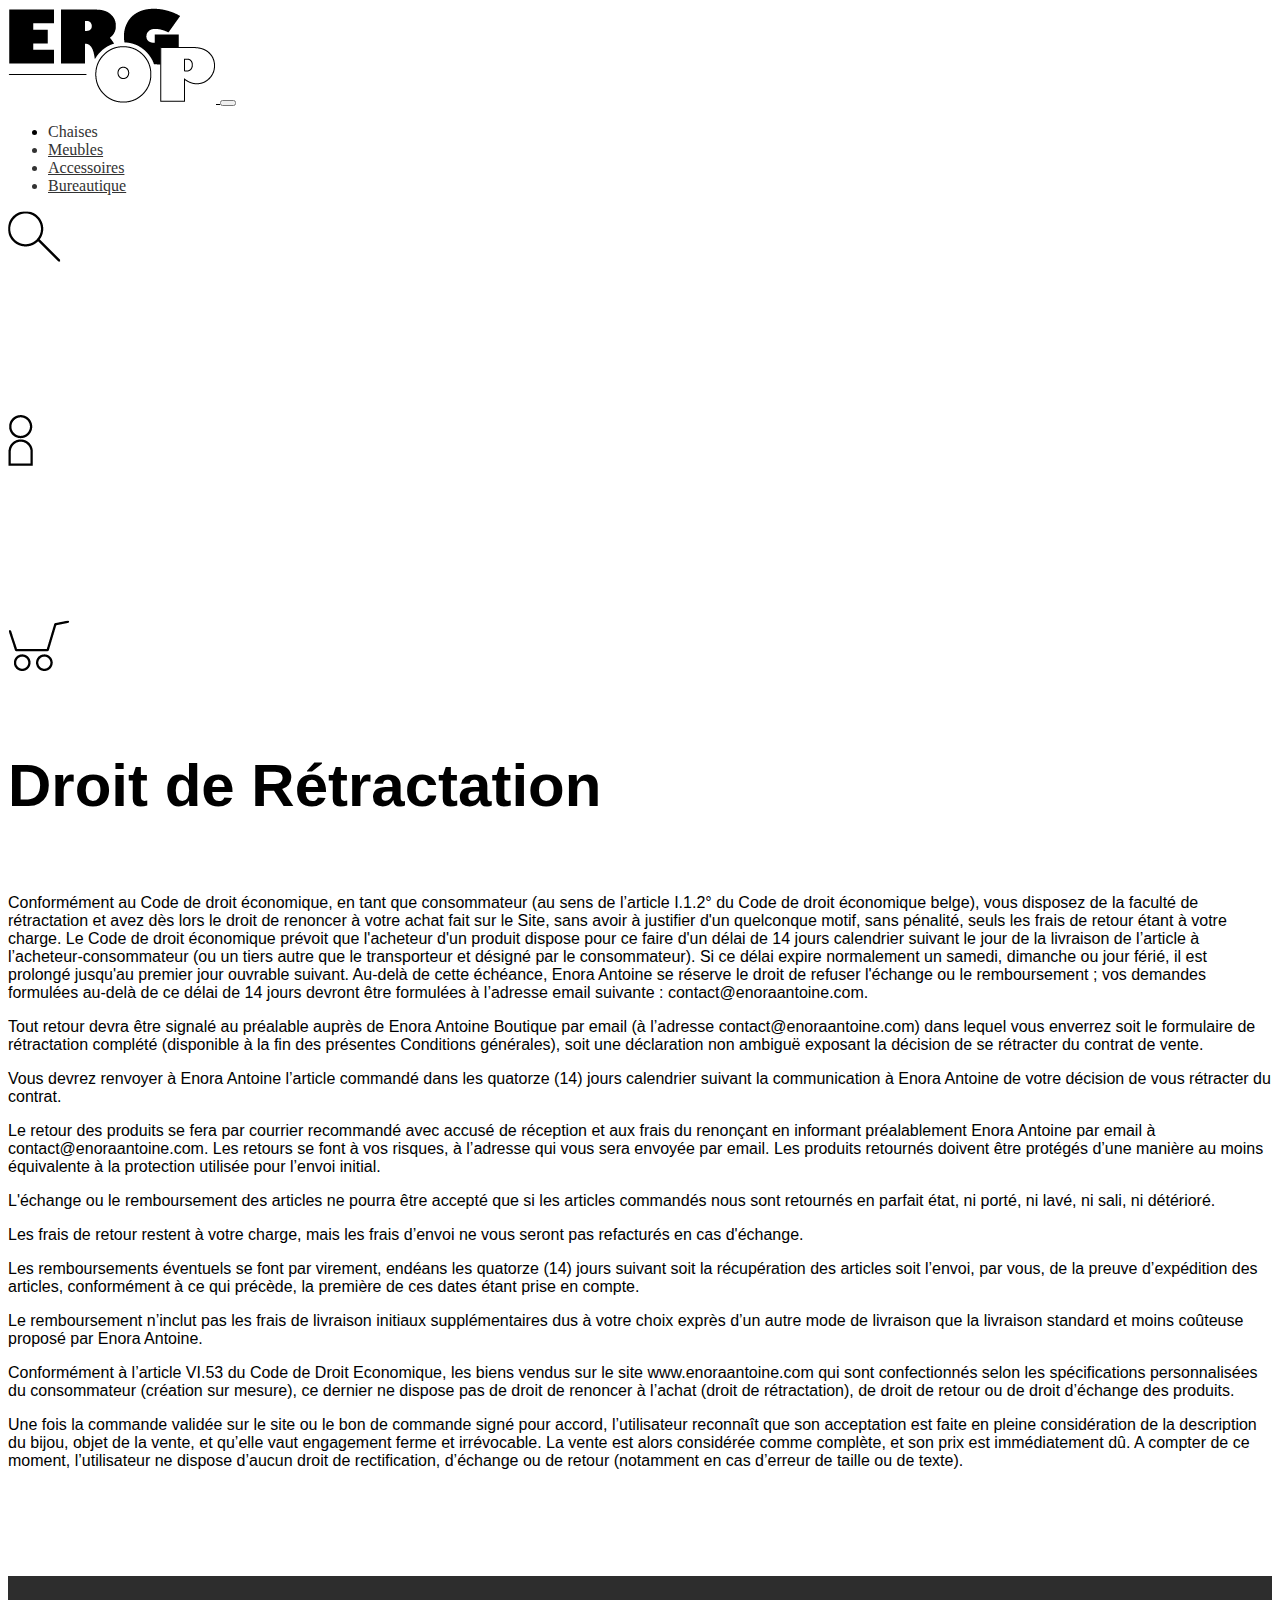
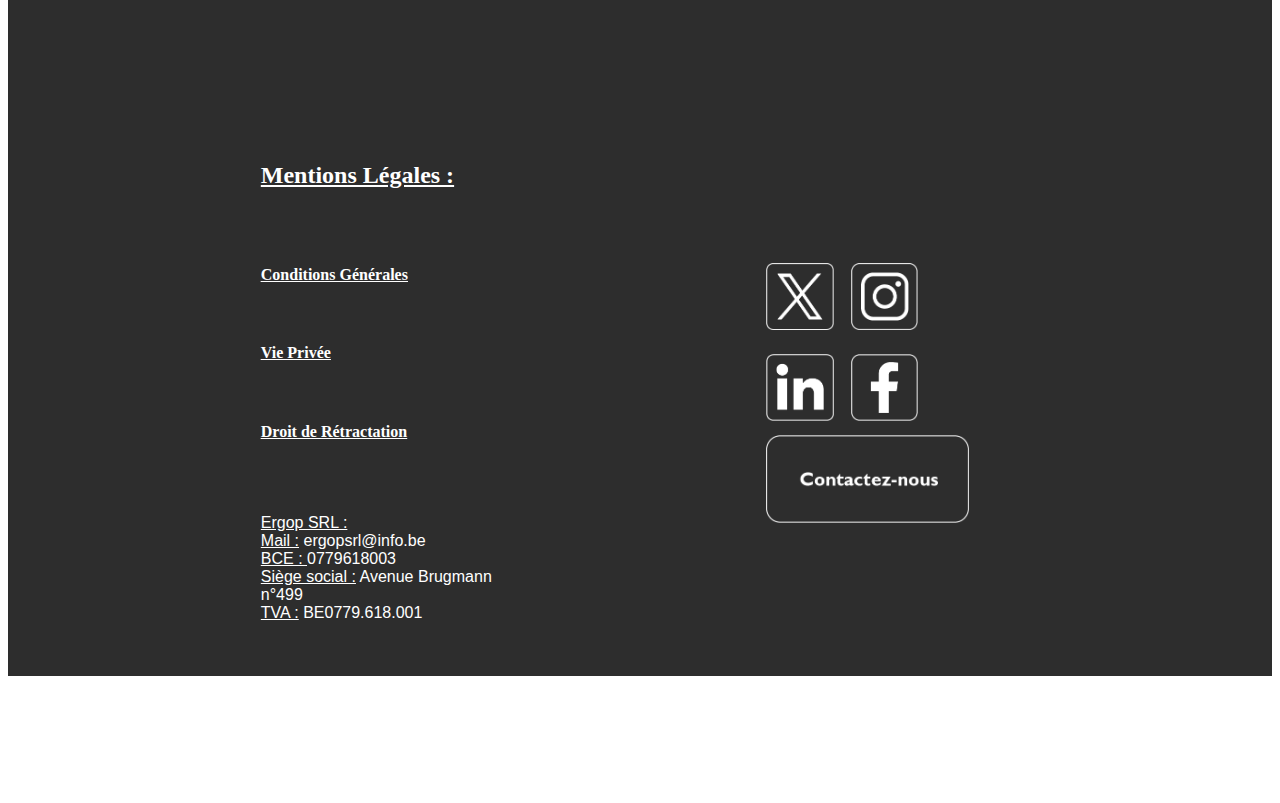
<file: droit_de_retractation.html>
<!DOCTYPE html>
<html lang="fr">
<head>
    <meta charset="UTF-8">
    <meta name="viewport" content="width=device-width, initial-scale=1.0">
    <link href="https://cdn.jsdelivr.net/npm/bootstrap@5.3.2/dist/css/bootstrap.min.css" rel="stylesheet" integrity="sha384-T3c6CoIi6uLrA9TneNEoa7RxnatzjcDSCmG1MXxSR1GAsXEV/Dwwykc2MPK8M2HN" crossorigin="anonymous">
    <link rel="stylesheet" href="css/style.css">
    <link rel="icon" href="Images/ERGOP - logp page.png" type="image/x-icon">
    <title>Ergop - Droit de Rétractation</title>

    <nav class="navbar navbar-expand-lg bg-body-tertiary sticky-top">
        <div class="container-fluid container" >
          <a class="navbar-brand" href="index.html"> <img src="Images/ERGOP - logo pc.png"> </a>
          <button class="navbar-toggler" type="button" data-bs-toggle="collapse" data-bs-target="#navbarSupportedContent" aria-controls="navbarSupportedContent" aria-expanded="false" aria-label="Toggle navigation">
            <span class="navbar-toggler-icon"></span>
          </button>
          <div class="collapse navbar-collapse" id="navbarSupportedContent">
            <ul class="navbar-nav me-auto mb-2 mb-lg-0">
              <li class="nav-item">
                <a class="nav-link soulignement" href="search.html">Chaises</a>
              </li>
              <li class="nav-item soulignement">
                <a class="nav-link" href="search.html">Meubles</a>
              </li>
              <li class="nav-item soulignement">
                <a class="nav-link" href="search.html">Accessoires</a>
              </li>
              <li class="nav-item soulignement">
                <a class="nav-link" href="search.html">Bureautique</a>
              </li>
            </ul>
            <a href="search.html"><img src="Images/Icone search.png" class="bump"></a>
            <h1>&nbsp;&nbsp;</h1>
            <a href="compte.html"><img src="Images/Icone compte.png" class="bump"></a>
            <h1>&nbsp;&nbsp;</h1>
            <a href="#"><img src="Images/Icone panier.png" class="bump"></a>
          </div>
        </div>
      </nav>

</head>
<body>
  <div class="container">
    <br><br>
    <h1>Droit de Rétractation</h1>
    <br>
    <p>Conformément au Code de droit économique, en tant que consommateur (au sens de l’article I.1.2° du Code de droit économique belge), vous disposez de la faculté de rétractation et avez dès lors le droit de renoncer à votre achat fait sur le Site, sans avoir à justifier d'un quelconque motif, sans pénalité, seuls les frais de retour étant à votre charge. Le Code de droit économique prévoit que l'acheteur d'un produit dispose pour ce faire d'un délai de 14 jours calendrier suivant le jour de la livraison de l’article à l’acheteur-consommateur (ou un tiers autre que le transporteur et désigné par le consommateur). Si ce délai expire normalement un samedi, dimanche ou jour férié, il est prolongé jusqu'au premier jour ouvrable suivant. Au-delà de cette échéance, Enora Antoine se réserve le droit de refuser l'échange ou le remboursement ; vos demandes formulées au-delà de ce délai de 14 jours devront être formulées à l’adresse email suivante : contact@enoraantoine.com.</p> 

    <p>Tout retour devra être signalé au préalable auprès de Enora Antoine Boutique par email (à l’adresse contact@enoraantoine.com) dans lequel vous enverrez soit le formulaire de rétractation complété (disponible à la fin des présentes Conditions générales), soit une déclaration non ambiguë exposant la décision de se rétracter du contrat de vente.</p>
    
    <p>Vous devrez renvoyer à Enora Antoine l’article commandé dans les quatorze (14) jours calendrier suivant la communication à Enora Antoine de votre décision de vous rétracter du contrat.</p>
    
    <p>Le retour des produits se fera par courrier recommandé avec accusé de réception et aux frais du renonçant en informant préalablement Enora Antoine par email à contact@enoraantoine.com. Les retours se font à vos risques, à l’adresse qui vous sera envoyée par email. Les produits retournés doivent être protégés d’une manière au moins équivalente à la protection utilisée pour l’envoi initial.</p>
    
    <p>L'échange ou le remboursement des articles ne pourra être accepté que si les articles commandés nous sont retournés en parfait état, ni porté, ni lavé, ni sali, ni détérioré.</p>
    
    <p>Les frais de retour restent à votre charge, mais les frais d’envoi ne vous seront pas refacturés en cas d'échange.</p>
    
    <p>Les remboursements éventuels se font par virement, endéans les quatorze (14) jours suivant soit la récupération des articles soit l’envoi, par vous, de la preuve d’expédition des articles, conformément à ce qui précède, la première de ces dates étant prise en compte.</p>
    <p>Le remboursement n’inclut pas les frais de livraison initiaux supplémentaires dus à votre choix exprès d’un autre mode de livraison que la livraison standard et moins coûteuse proposé par Enora Antoine. </p>
    <p>Conformément à l’article VI.53 du Code de Droit Economique, les biens vendus sur le site www.enoraantoine.com qui sont confectionnés selon les spécifications personnalisées du consommateur (création sur mesure), ce dernier ne dispose pas de droit de renoncer à l’achat (droit de rétractation), de droit de retour ou de droit d’échange des produits.</p>
    
    <p>Une fois la commande validée sur le site ou le bon de commande signé pour accord, l’utilisateur reconnaît que son acceptation est faite en pleine considération de la description du bijou, objet de la vente, et qu’elle vaut engagement ferme et irrévocable. La vente est alors considérée comme complète, et son prix est immédiatement dû. A compter de ce moment, l’utilisateur ne dispose d’aucun droit de rectification, d’échange ou de retour (notamment en cas d’erreur de taille ou de texte).</p>
  </div>
<br><br><br><br><br>




<footer>
  <div class="footergrid">
    <div class="Texte">
      <u><h2>Mentions Légales :</h2>
        <br>
        <br>
        <a href="conditions_generales.html"><h4>Conditions Générales</h4></a>
        <br>
        <a href="vie_privee.html"><h4>Vie Privée</h4></a>
        <br>
        <a href="droit_de_retractation.html"><h4>Droit de Rétractation</h4></a>
        <br>
        <br>
          <p>
            Ergop SRL : <br>
            Mail :</u> ergopsrl@info.be <br>
            <u> BCE : </u> 0779618003 <br>
            <u> Siège social :</u> Avenue Brugmann n°499 <br>
            <u> TVA :</u> BE0779.618.001
          </p> </div>
    <div class="Images">
      <div class="X-logo"> <img src="Images/Logo X.png" width="80%"> </div>
      <div class="Instagram-logo"> <img src="Images/Logo instagram.png" width="80%"> </div>
      <div class="linkedin-logo"> <img src="Images/logo linkedin.png" width="80%"> </div>
      <div class="facebook-logo"> <img src="Images/Logo Facebook.png" width="80%"> </div>
      <div class="Conactez-nous"> <a href="contact.html"><img src="Images/Contactez nous.png" width="80%"></a> </div>
    </div>
  </div>
</footer>
<script src="https://cdn.jsdelivr.net/npm/bootstrap@5.3.2/dist/js/bootstrap.min.js" integrity="sha384-BBtl+eGJRgqQAUMxJ7pMwbEyER4l1g+O15P+16Ep7Q9Q+zqX6gSbd85u4mG4QzX+" crossorigin="anonymous"></script>
</body>
</html>
</file>
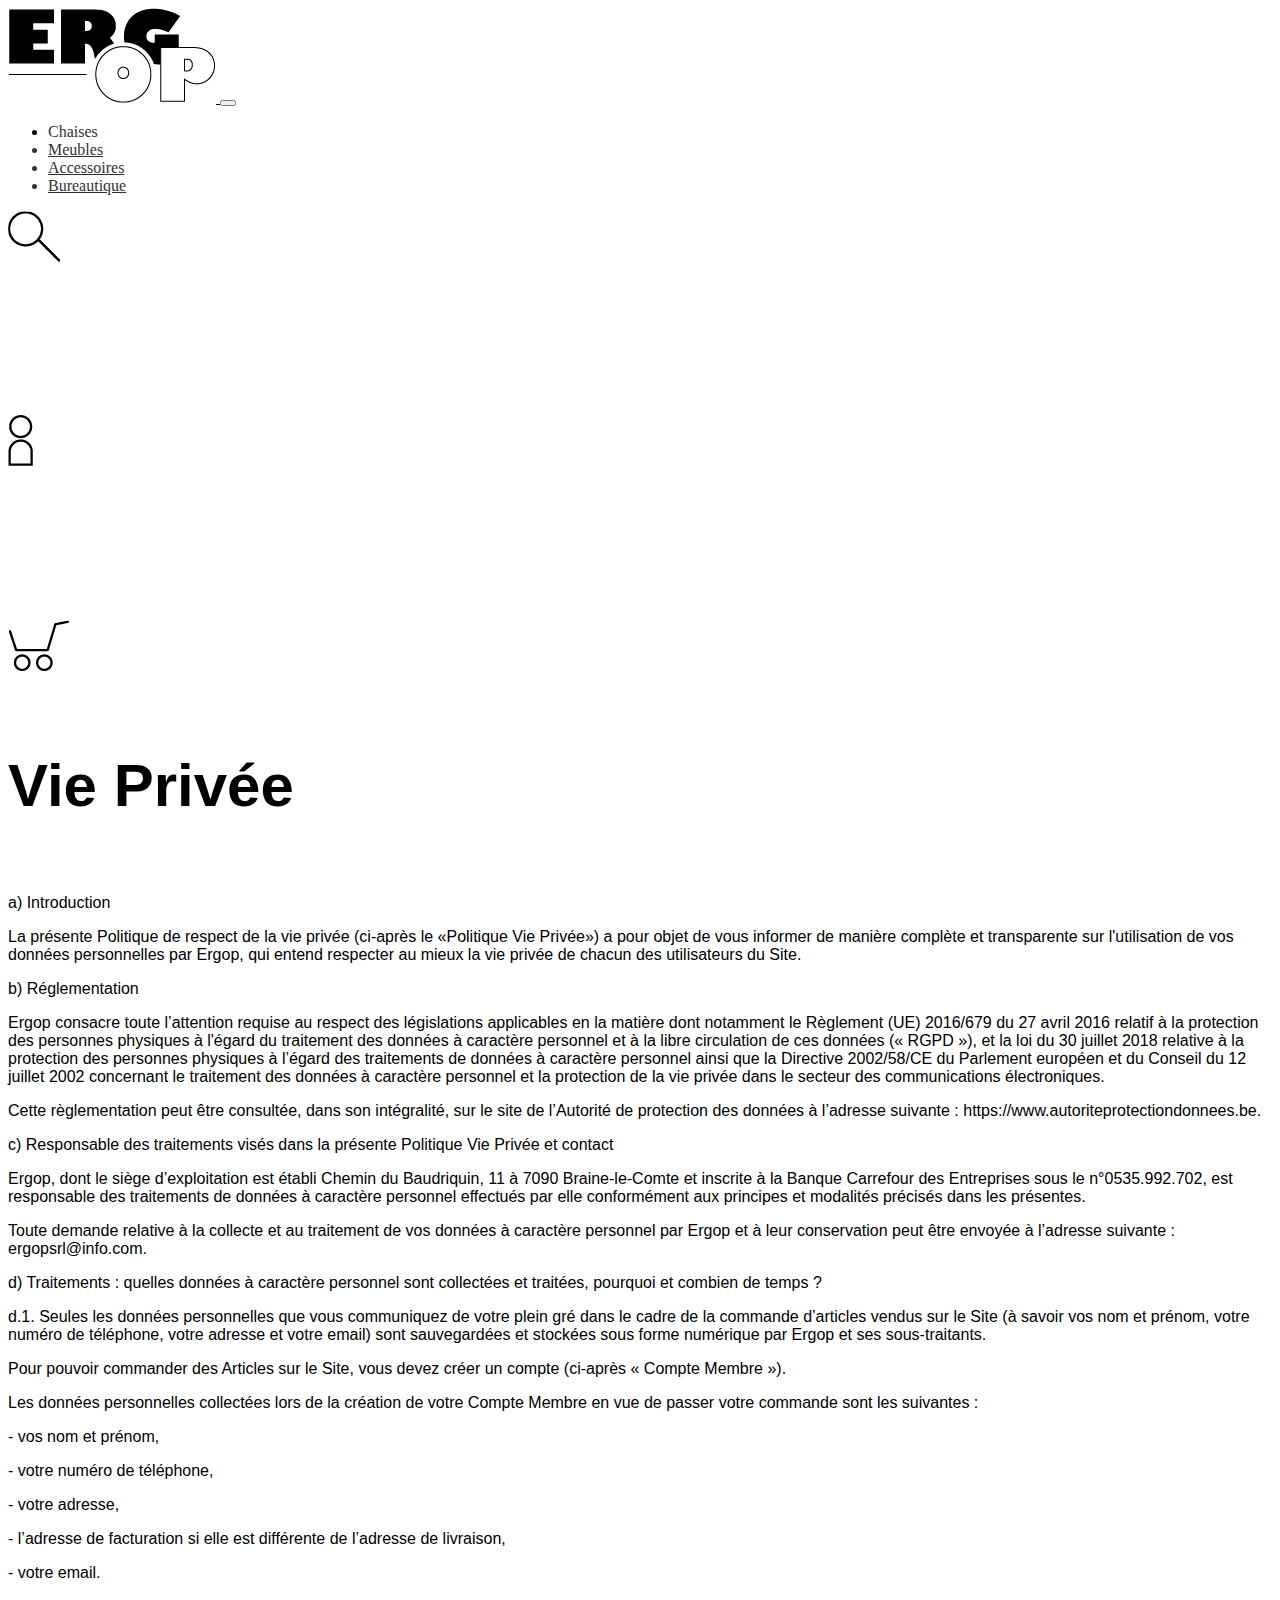
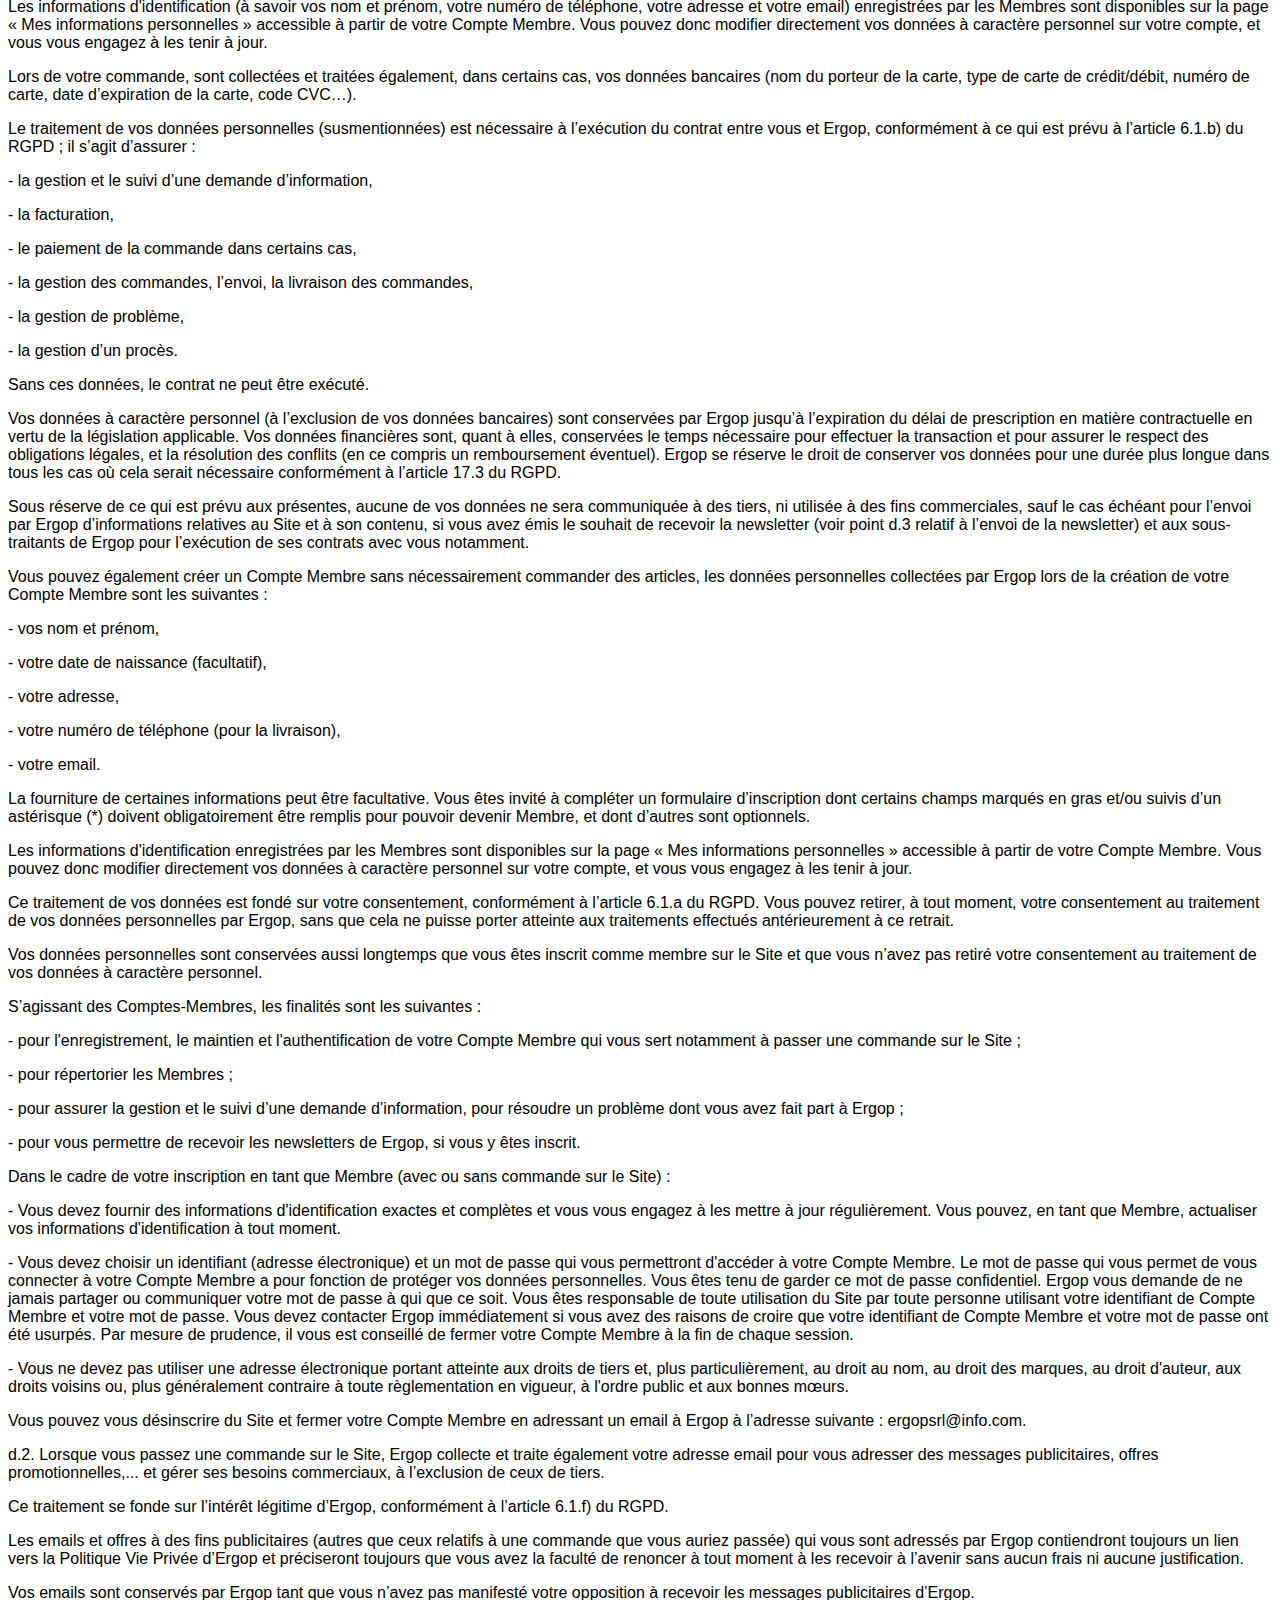
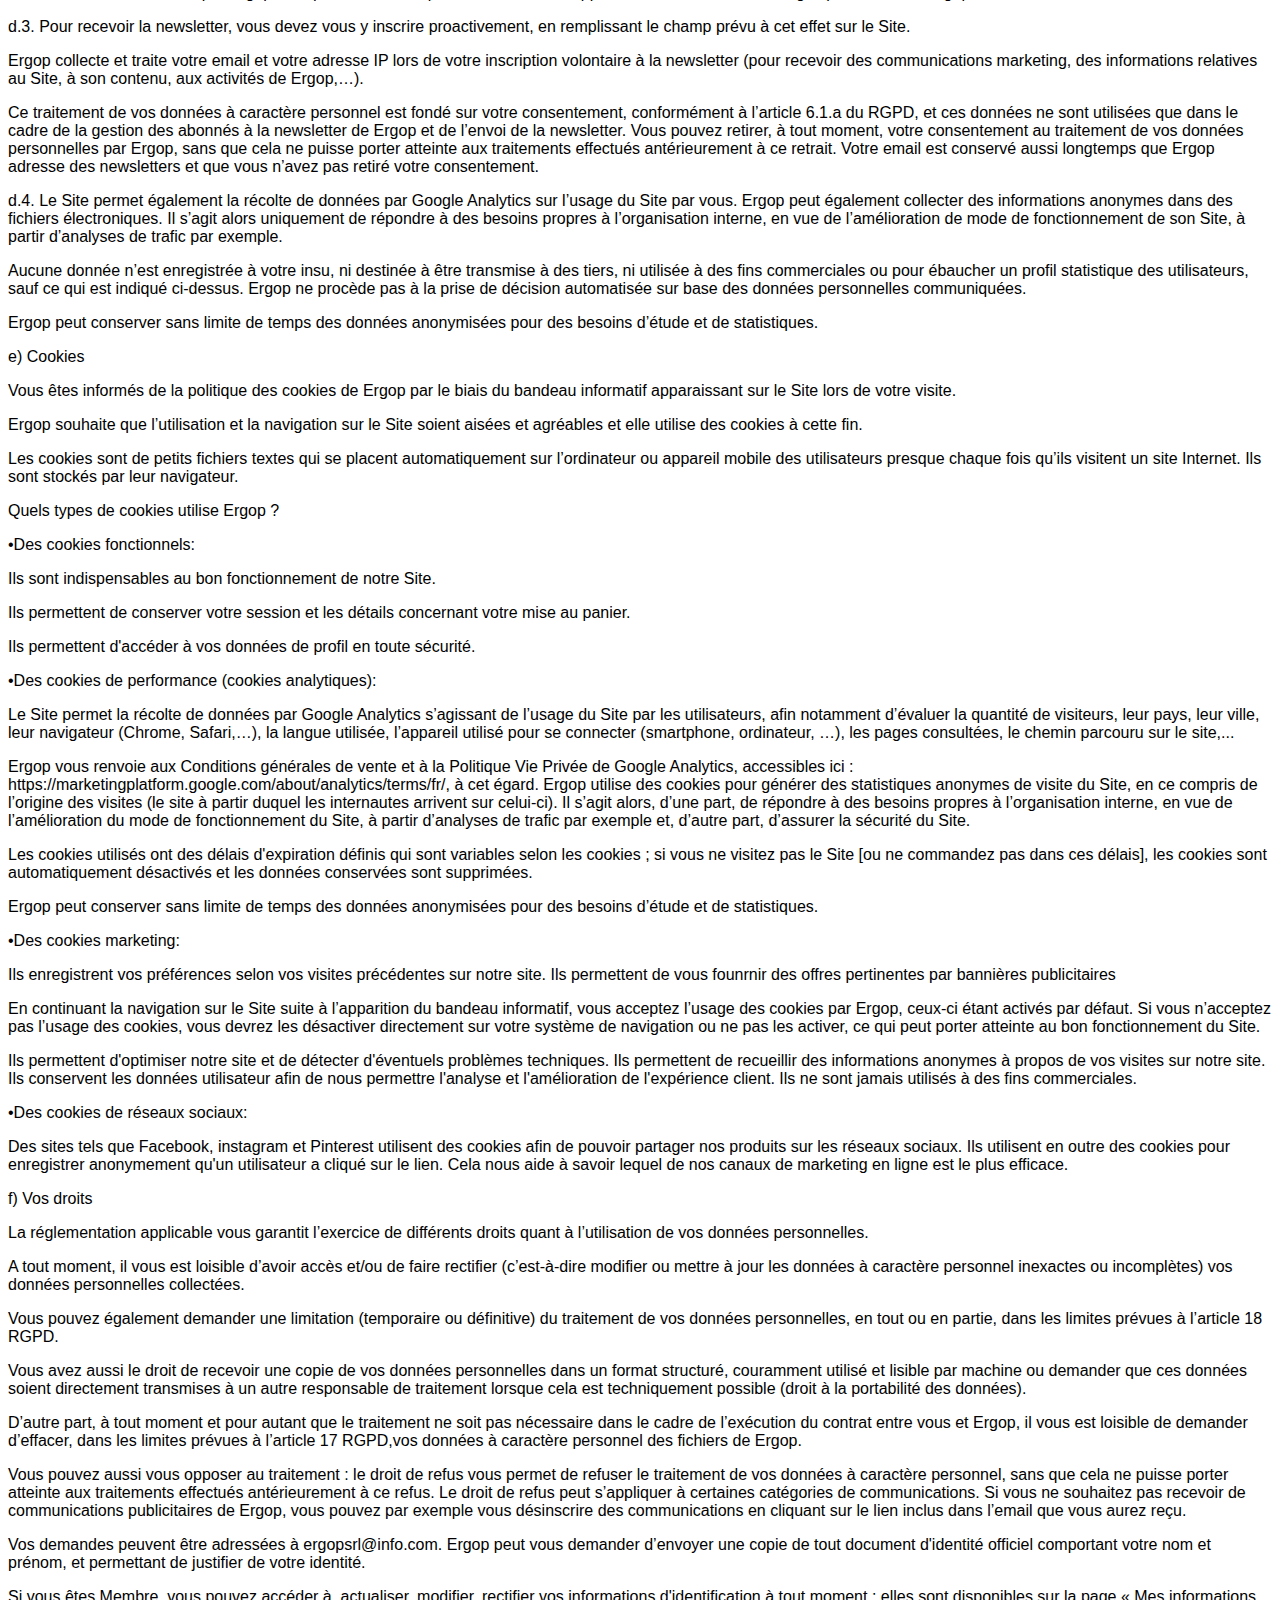
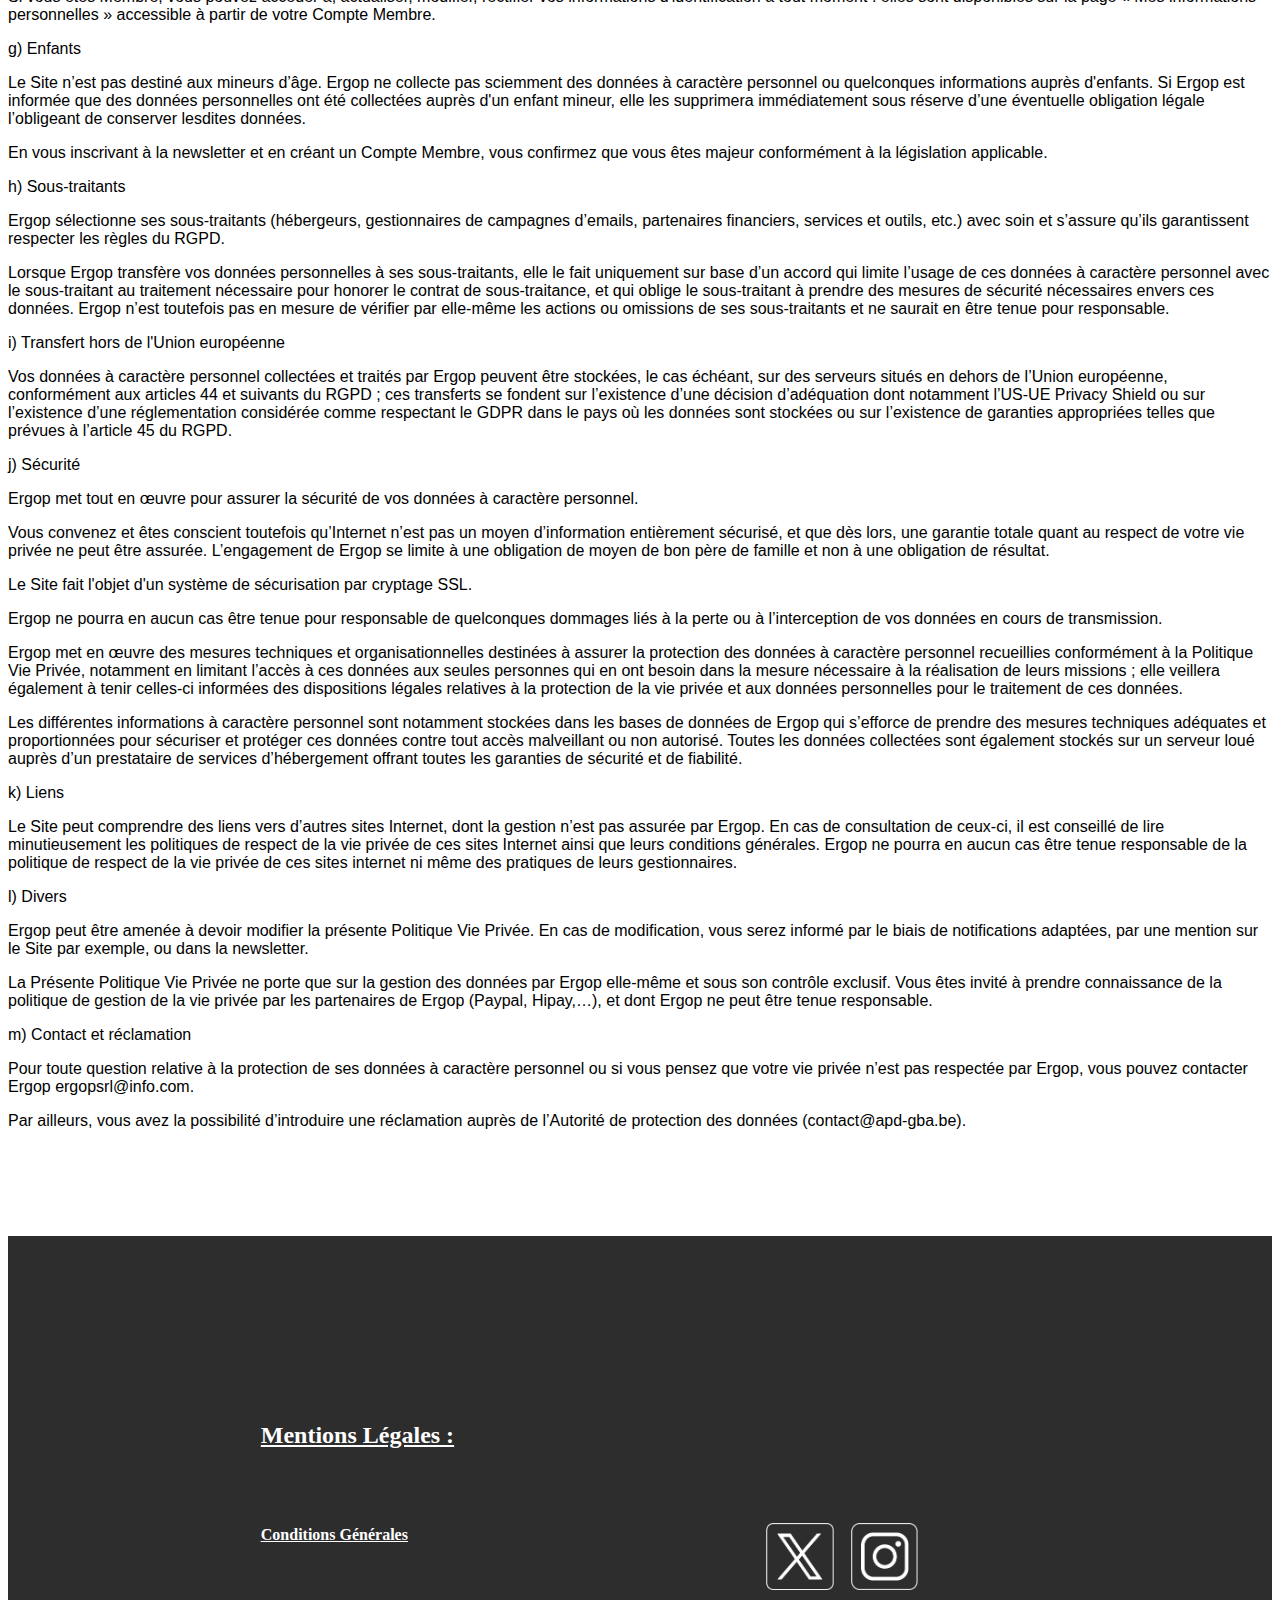
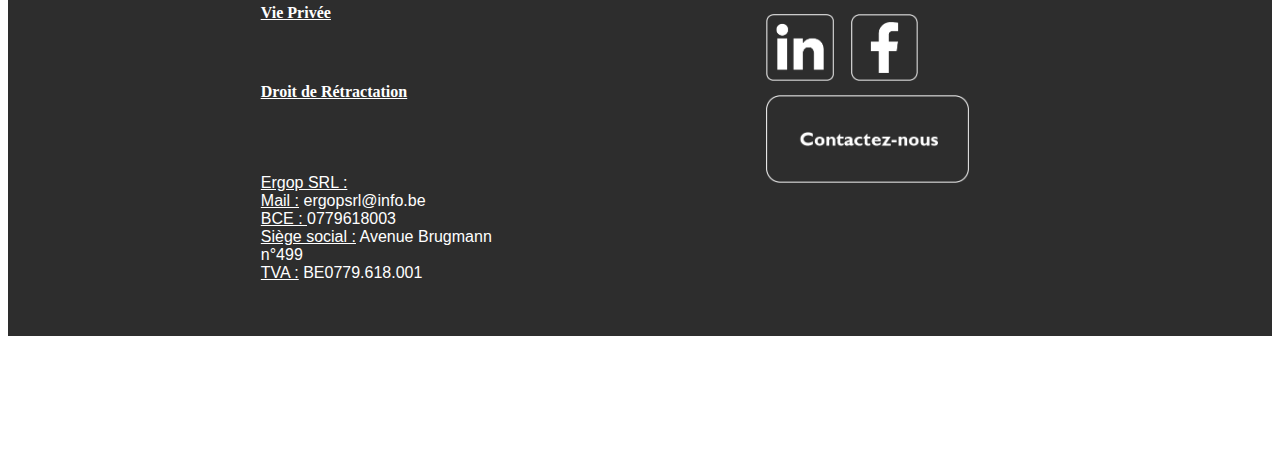
<file: vie_privee.html>
<!DOCTYPE html>
<html lang="fr">
<head>
    <meta charset="UTF-8">
    <meta name="viewport" content="width=device-width, initial-scale=1.0">
    <link href="https://cdn.jsdelivr.net/npm/bootstrap@5.3.2/dist/css/bootstrap.min.css" rel="stylesheet" integrity="sha384-T3c6CoIi6uLrA9TneNEoa7RxnatzjcDSCmG1MXxSR1GAsXEV/Dwwykc2MPK8M2HN" crossorigin="anonymous">
    <link rel="stylesheet" href="css/style.css">
    <link rel="icon" href="Images/ERGOP - logp page.png" type="image/x-icon">
    <title>Ergop - Vie privée</title>

    <nav class="navbar navbar-expand-lg bg-body-tertiary sticky-top">
        <div class="container-fluid container" >
          <a class="navbar-brand" href="index.html"> <img src="Images/ERGOP - logo pc.png"> </a>
          <button class="navbar-toggler" type="button" data-bs-toggle="collapse" data-bs-target="#navbarSupportedContent" aria-controls="navbarSupportedContent" aria-expanded="false" aria-label="Toggle navigation">
            <span class="navbar-toggler-icon"></span>
          </button>
          <div class="collapse navbar-collapse" id="navbarSupportedContent">
            <ul class="navbar-nav me-auto mb-2 mb-lg-0">
              <li class="nav-item">
                <a class="nav-link soulignement" href="search.html">Chaises</a>
              </li>
              <li class="nav-item soulignement">
                <a class="nav-link" href="search.html">Meubles</a>
              </li>
              <li class="nav-item soulignement">
                <a class="nav-link" href="search.html">Accessoires</a>
              </li>
              <li class="nav-item soulignement">
                <a class="nav-link" href="search.html">Bureautique</a>
              </li>
            </ul>
            <a href="search.html"><img src="Images/Icone search.png" class="bump"></a>
            <h1>&nbsp;&nbsp;</h1>
            <a href="compte.html"><img src="Images/Icone compte.png" class="bump"></a>
            <h1>&nbsp;&nbsp;</h1>
            <a href="#"><img src="Images/Icone panier.png" class="bump"></a>
          </div>
        </div>
      </nav>

</head>
<body>
  <div class="container">
    <br><br>
    <h1>Vie Privée</h1>
    <br>
    <p>a) Introduction

    <p>La présente Politique de respect de la vie privée (ci-après le «Politique Vie Privée») a pour objet de vous informer de manière complète et transparente sur l'utilisation de vos données personnelles par Ergop, qui entend respecter au mieux la vie privée de chacun des utilisateurs du Site.
    
    <p>b) Réglementation
    
    <p>Ergop consacre toute l’attention requise au respect des législations applicables en la matière dont notamment le Règlement (UE) 2016/679 du 27 avril 2016 relatif à la protection des personnes physiques à l'égard du traitement des données à caractère personnel et à la libre circulation de ces données (« RGPD »), et la loi du 30 juillet 2018 relative à la protection des personnes physiques à l’égard des traitements de données à caractère personnel ainsi que la Directive 2002/58/CE du Parlement européen et du Conseil du 12 juillet 2002 concernant le traitement des données à caractère personnel et la protection de la vie privée dans le secteur des communications électroniques.
    
    <p>Cette règlementation peut être consultée, dans son intégralité, sur le site de l’Autorité de protection des données à l’adresse suivante : https://www.autoriteprotectiondonnees.be.
    
    <p>c) Responsable des traitements visés dans la présente Politique Vie Privée et contact
    
    <p>Ergop, dont le siège d’exploitation est établi Chemin du Baudriquin, 11 à 7090 Braine-le-Comte et inscrite à la Banque Carrefour des Entreprises sous le n°0535.992.702, est responsable des traitements de données à caractère personnel effectués par elle conformément aux principes et modalités précisés dans les présentes.
    
    <p>Toute demande relative à la collecte et au traitement de vos données à caractère personnel par Ergop et à leur conservation peut être envoyée à l’adresse suivante : ergopsrl@info.com.
    
    <p>d) Traitements : quelles données à caractère personnel sont collectées et traitées, pourquoi et combien de temps ?
    
    <p>d.1. Seules les données personnelles que vous communiquez de votre plein gré dans le cadre de la commande d’articles vendus sur le Site (à savoir vos nom et prénom, votre numéro de téléphone, votre adresse et votre email) sont sauvegardées et stockées sous forme numérique par Ergop et ses sous-traitants.
    
    <p>Pour pouvoir commander des Articles sur le Site, vous devez créer un compte (ci-après « Compte Membre »).
    
    <p>Les données personnelles collectées lors de la création de votre Compte Membre en vue de passer votre commande sont les suivantes :
    
    <p>-        vos nom et prénom,
    
    <p> -        votre numéro de téléphone,
    
    <p> -        votre adresse,
    
    <p>-        l’adresse de facturation si elle est différente de l’adresse de livraison,
    
    <p>-        votre email.
    
    <p>Les informations d'identification (à savoir vos nom et prénom, votre numéro de téléphone, votre adresse et votre email) enregistrées par les Membres sont disponibles sur la page « Mes informations personnelles » accessible à partir de votre Compte Membre. Vous pouvez donc modifier directement vos données à caractère personnel sur votre compte, et vous vous engagez à les tenir à jour.
    
    <p>Lors de votre commande, sont collectées et traitées également, dans certains cas, vos données bancaires (nom du porteur de la carte, type de carte de crédit/débit, numéro de carte, date d’expiration de la carte, code CVC…). 
    
    <p>Le traitement de vos données personnelles (susmentionnées) est nécessaire à l’exécution du contrat entre vous et Ergop, conformément à ce qui est prévu à l’article 6.1.b) du RGPD ; il s’agit d’assurer :
    
    <p>-        la gestion et le suivi d’une demande d’information,
    
    <p>-        la facturation,
    
    <p>-        le paiement de la commande dans certains cas,
    
    <p>-        la gestion des commandes, l’envoi, la livraison des commandes,
    
    <p>-        la gestion de problème,
    
    <p>-        la gestion d’un procès.
    
    <p>Sans ces données, le contrat ne peut être exécuté.
    
    <p>Vos données à caractère personnel (à l’exclusion de vos données bancaires) sont conservées par Ergop jusqu’à l’expiration du délai de prescription en matière contractuelle en vertu de la législation applicable. Vos données financières sont, quant à elles, conservées le temps nécessaire pour effectuer la transaction et pour assurer le respect des obligations légales, et la résolution des conflits (en ce compris un remboursement éventuel). Ergop se réserve le droit de conserver vos données pour une durée plus longue dans tous les cas où cela serait nécessaire conformément à l’article 17.3 du RGPD.
    
    <p>Sous réserve de ce qui est prévu aux présentes, aucune de vos données ne sera communiquée à des tiers, ni utilisée à des fins commerciales, sauf le cas échéant pour l’envoi par Ergop d’informations relatives au Site et à son contenu, si vous avez émis le souhait de recevoir la newsletter (voir point d.3 relatif à l’envoi de la newsletter) et aux sous-traitants de Ergop pour l’exécution de ses contrats avec vous notamment.
    
    <p>Vous pouvez également créer un Compte Membre sans nécessairement commander des articles, les données personnelles collectées par Ergop lors de la création de votre Compte Membre sont les suivantes :
    
    <p>-        vos nom et prénom,
    
    <p>-        votre date de naissance (facultatif),
    
    <p>-        votre adresse,
    
    <p>-        votre numéro de téléphone (pour la livraison),
    
    <p>-        votre email.
    
    
    <p>La fourniture de certaines informations peut être facultative. Vous êtes invité à compléter un formulaire d’inscription dont certains champs marqués en gras et/ou suivis d’un astérisque (*) doivent obligatoirement être remplis pour pouvoir devenir Membre, et dont d’autres sont optionnels.
    
    <p>Les informations d'identification enregistrées par les Membres sont disponibles sur la page « Mes informations personnelles » accessible à partir de votre Compte Membre. Vous pouvez donc modifier directement vos données à caractère personnel sur votre compte, et vous vous engagez à les tenir à jour.
    
    <p>Ce traitement de vos données est fondé sur votre consentement, conformément à l’article 6.1.a du RGPD. Vous pouvez retirer, à tout moment, votre consentement au traitement de vos données personnelles par Ergop, sans que cela ne puisse porter atteinte aux traitements effectués antérieurement à ce retrait.
    
    <p>Vos données personnelles sont conservées aussi longtemps que vous êtes inscrit comme membre sur le Site et que vous n’avez pas retiré votre consentement au traitement de vos données à caractère personnel. 
    
    <p>S’agissant des Comptes-Membres, les finalités sont les suivantes :
    
    <p>-        pour l'enregistrement, le maintien et l'authentification de votre Compte Membre qui vous sert notamment à passer une commande sur le Site ;
    
    <p>-        pour répertorier les Membres ;
    
    <p>-        pour assurer la gestion et le suivi d’une demande d’information, pour résoudre un problème dont vous avez fait part à Ergop ;
    
    <p>-        pour vous permettre de recevoir les newsletters de Ergop, si vous y êtes inscrit.
    
    <p>Dans le cadre de votre inscription en tant que Membre (avec ou sans commande sur le Site) :
    
    <p>-        Vous devez fournir des informations d'identification exactes et complètes et vous vous engagez à les mettre à jour régulièrement. Vous pouvez, en tant que Membre, actualiser vos informations d'identification à tout moment.
    
    <p>-        Vous devez choisir un identifiant (adresse électronique) et un mot de passe qui vous permettront d'accéder à votre Compte Membre. Le mot de passe qui vous permet de vous connecter à votre Compte Membre a pour fonction de protéger vos données personnelles. Vous êtes tenu de garder ce mot de passe confidentiel. Ergop vous demande de ne jamais partager ou communiquer votre mot de passe à qui que ce soit. Vous êtes responsable de toute utilisation du Site par toute personne utilisant votre identifiant de Compte Membre et votre mot de passe. Vous devez contacter Ergop  immédiatement si vous avez des raisons de croire que votre identifiant de Compte Membre et votre mot de passe ont été usurpés. Par mesure de prudence, il vous est conseillé de fermer votre Compte Membre à la fin de chaque session.
    
    <p>-        Vous ne devez pas utiliser une adresse électronique portant atteinte aux droits de tiers et, plus particulièrement, au droit au nom, au droit des marques, au droit d'auteur, aux droits voisins ou, plus généralement contraire à toute règlementation en vigueur, à l'ordre public et aux bonnes mœurs. 
    
    <p>Vous pouvez vous désinscrire du Site et fermer votre Compte Membre en adressant un email à Ergop à l’adresse suivante : ergopsrl@info.com. 
    
    <p>d.2. Lorsque vous passez une commande sur le Site, Ergop collecte et traite également votre adresse email pour vous adresser des messages publicitaires, offres promotionnelles,... et gérer ses besoins commerciaux, à l’exclusion de ceux de tiers.
    
    <p>Ce traitement se fonde sur l’intérêt légitime d’Ergop, conformément à l’article 6.1.f) du RGPD.
    
    <p>Les emails et offres à des fins publicitaires (autres que ceux relatifs à une commande que vous auriez passée) qui vous sont adressés par Ergop contiendront toujours un lien vers la Politique Vie Privée d’Ergop et préciseront toujours que vous avez la faculté de renoncer à tout moment à les recevoir à l’avenir sans aucun frais ni aucune justification.
    
    <p>Vos emails sont conservés par Ergop tant que vous n’avez pas manifesté votre opposition à recevoir les messages publicitaires d’Ergop. 
    
    <p>d.3. Pour recevoir la newsletter, vous devez vous y inscrire proactivement, en remplissant le champ prévu à cet effet sur le Site.
    
    <p>Ergop collecte et traite votre email et votre adresse IP lors de votre inscription volontaire à la newsletter (pour recevoir des communications marketing, des informations relatives au Site, à son contenu, aux activités de Ergop,…).
    
    <p>Ce traitement de vos données à caractère personnel est fondé sur votre consentement, conformément à l’article 6.1.a du RGPD, et ces données ne sont utilisées que dans le cadre de la gestion des abonnés à la newsletter de Ergop et de l’envoi de la newsletter. Vous pouvez retirer, à tout moment, votre consentement au traitement de vos données personnelles par Ergop, sans que cela ne puisse porter atteinte aux traitements effectués antérieurement à ce retrait. Votre email est conservé aussi longtemps que Ergop adresse des newsletters et que vous n’avez pas retiré votre consentement.  
    
    <p>d.4. Le Site permet également la récolte de données par Google Analytics sur l’usage du Site par vous. Ergop peut également collecter des informations anonymes dans des fichiers électroniques. Il s’agit alors uniquement de répondre à des besoins propres à l’organisation interne, en vue de l’amélioration de mode de fonctionnement de son Site, à partir d’analyses de trafic par exemple.
    
    <p>Aucune donnée n’est enregistrée à votre insu, ni destinée à être transmise à des tiers, ni utilisée à des fins commerciales ou pour ébaucher un profil statistique des utilisateurs, sauf ce qui est indiqué ci-dessus. Ergop ne procède pas à la prise de décision automatisée sur base des données personnelles communiquées.
    
    <p>Ergop peut conserver sans limite de temps des données anonymisées pour des besoins d’étude et de statistiques.
    
    <p>e) Cookies
    
    <p>Vous êtes informés de la politique des cookies de Ergop par le biais du bandeau informatif apparaissant sur le Site lors de votre visite.
    
    <p>Ergop souhaite que l’utilisation et la navigation sur le Site soient aisées et agréables et elle utilise des cookies à cette fin.
     
    <p>Les cookies sont de petits fichiers textes qui se placent automatiquement sur l’ordinateur ou appareil mobile des utilisateurs presque chaque fois qu’ils visitent un site Internet. Ils sont stockés par leur navigateur.
     
    <p>Quels types de cookies utilise Ergop ?
     
    
    <p>•Des cookies fonctionnels:
    <p>Ils sont indispensables au bon fonctionnement de notre Site.
    <p>Ils permettent de conserver votre session et les détails concernant votre mise au panier.
    
    <p>Ils permettent d'accéder à vos données de profil en toute sécurité.
    
    <p>•Des cookies de performance (cookies analytiques):
    
    <p>Le Site permet la récolte de données par Google Analytics s’agissant de l’usage du Site par les utilisateurs, afin notamment d’évaluer la quantité de visiteurs, leur pays, leur ville, leur navigateur (Chrome, Safari,…), la langue utilisée, l’appareil utilisé pour se connecter (smartphone, ordinateur, …), les pages consultées, le chemin parcouru sur le site,...
    <p>Ergop vous renvoie aux Conditions générales de vente et à la Politique Vie Privée de Google Analytics, accessibles ici : https://marketingplatform.google.com/about/analytics/terms/fr/, à cet égard.  Ergop utilise des cookies pour générer des statistiques anonymes de visite du Site, en ce compris de l’origine des visites (le site à partir duquel les internautes arrivent sur celui-ci). Il s’agit alors, d’une part, de répondre à des besoins propres à l’organisation interne, en vue de l’amélioration du mode de fonctionnement du Site, à partir d’analyses de trafic par exemple et, d’autre part, d’assurer la sécurité du Site.
     
    <p>Les cookies utilisés ont des délais d'expiration définis qui sont variables selon les cookies ; si vous ne visitez pas le Site [ou ne commandez pas dans ces délais], les cookies sont automatiquement désactivés et les données conservées sont supprimées.
     
    <p>Ergop peut conserver sans limite de temps des données anonymisées pour des besoins d’étude et de statistiques.
    
    <p>•Des cookies marketing:
    
    <p>Ils enregistrent vos préférences selon vos visites précédentes sur notre site. Ils permettent de vous founrnir des offres pertinentes par bannières publicitaires
    
    <p>En continuant la navigation sur le Site suite à l’apparition du bandeau informatif, vous acceptez l’usage des cookies par Ergop, ceux-ci étant activés par défaut. Si vous n’acceptez pas l’usage des cookies, vous devrez les désactiver directement sur votre système de navigation ou ne pas les activer, ce qui peut porter atteinte au bon fonctionnement du Site.
    
    <p>Ils permettent d'optimiser notre site et de détecter d'éventuels problèmes techniques. Ils permettent de recueillir des informations anonymes à propos de vos visites sur notre site. Ils conservent les données utilisateur afin de nous permettre l'analyse et l'amélioration de l'expérience client. Ils ne sont jamais utilisés à des fins commerciales.
    
    <p>•Des cookies de réseaux sociaux: 
    
    <p>Des sites tels que Facebook, instagram et Pinterest utilisent des cookies afin de pouvoir partager nos produits sur les réseaux sociaux. Ils utilisent en outre des cookies pour enregistrer anonymement qu'un utilisateur a cliqué sur le lien. Cela nous aide à savoir lequel de nos canaux de marketing en ligne est le plus efficace.
    
    <p>f) Vos droits
    
    <p>La réglementation applicable vous garantit l’exercice de différents droits quant à l’utilisation de vos données personnelles.
    
    <p>A tout moment, il vous est loisible d’avoir accès et/ou de faire rectifier (c’est-à-dire modifier ou mettre à jour les données à caractère personnel inexactes ou incomplètes) vos données personnelles collectées. 
    
    <p>Vous pouvez également demander une limitation (temporaire ou définitive) du traitement de vos données personnelles, en tout ou en partie, dans les limites prévues à l’article 18 RGPD.
    
    <p>Vous avez aussi le droit de recevoir une copie de vos données personnelles dans un format structuré, couramment utilisé et lisible par machine ou demander que ces données soient directement transmises à un autre responsable de traitement lorsque cela est techniquement possible (droit à la portabilité des données).
    
    <p>D’autre part, à tout moment et pour autant que le traitement ne soit pas nécessaire dans le cadre de l’exécution du contrat entre vous et Ergop, il vous est loisible de demander d’effacer, dans les limites prévues à l’article 17 RGPD,vos données à caractère personnel des fichiers de Ergop.
    
    <p>Vous pouvez aussi vous opposer au traitement : le droit de refus vous permet de refuser le traitement de vos données à caractère personnel, sans que cela ne puisse porter atteinte aux traitements effectués antérieurement à ce refus. Le droit de refus peut s’appliquer à certaines catégories de communications. Si vous ne souhaitez pas recevoir de communications publicitaires de Ergop, vous pouvez par exemple vous désinscrire des communications en cliquant sur le lien inclus dans l’email que vous aurez reçu.
    
    <p>Vos demandes peuvent être adressées à ergopsrl@info.com. Ergop peut vous demander d’envoyer une copie de tout document d'identité officiel comportant votre nom et prénom, et permettant de justifier de votre identité.
    
    <p>Si vous êtes Membre, vous pouvez accéder à, actualiser, modifier, rectifier vos informations d'identification à tout moment : elles sont disponibles sur la page « Mes informations personnelles » accessible à partir de votre Compte Membre.
    
    <p>g) Enfants
    
    <p>Le Site n’est pas destiné aux mineurs d’âge. Ergop ne collecte pas sciemment des données à caractère personnel ou quelconques informations auprès d'enfants.  Si Ergop est informée que des données personnelles ont été collectées auprès d'un enfant mineur, elle les supprimera immédiatement sous réserve d’une éventuelle obligation légale l’obligeant de conserver lesdites données.
    
    <p>En vous inscrivant à la newsletter et en créant un Compte Membre, vous confirmez que vous êtes majeur conformément à la législation applicable.
    
    <p>h) Sous-traitants
    
    <p>Ergop sélectionne ses sous-traitants (hébergeurs, gestionnaires de campagnes d’emails, partenaires financiers, services et outils, etc.) avec soin et s’assure qu’ils garantissent respecter les règles du RGPD.
    
    <p>Lorsque Ergop transfère vos données personnelles à ses sous-traitants, elle le fait uniquement sur base d’un accord qui limite l’usage de ces données à caractère personnel avec le sous-traitant au traitement nécessaire pour honorer le contrat de sous-traitance, et qui oblige le sous-traitant à prendre des mesures de sécurité nécessaires envers ces données. Ergop n’est toutefois pas en mesure de vérifier par elle-même les actions ou omissions de ses sous-traitants et ne saurait en être tenue pour responsable.
    
    <p>i) Transfert hors de l'Union européenne
    
    <p>Vos données à caractère personnel collectées et traités par Ergop peuvent être stockées, le cas échéant, sur des serveurs situés en dehors de l’Union européenne, conformément aux articles 44 et suivants du RGPD ; ces transferts se fondent sur l’existence d’une décision d’adéquation dont notamment l’US-UE Privacy Shield ou sur l’existence d’une réglementation considérée comme respectant le GDPR dans le pays où les données sont stockées ou sur l’existence de garanties appropriées telles que prévues à l’article 45 du RGPD.
    
    <p>j) Sécurité
    
    <p>Ergop met tout en œuvre pour assurer la sécurité de vos données à caractère personnel.
    
    <p>Vous convenez et êtes conscient toutefois qu’Internet n’est pas un moyen d’information entièrement sécurisé, et que dès lors, une garantie totale quant au respect de votre vie privée ne peut être assurée. L’engagement de Ergop se limite à une obligation de moyen de bon père de famille et non à une obligation de résultat. 
    
    <p>Le Site fait l'objet d'un système de sécurisation par cryptage SSL.
    
    <p>Ergop ne pourra en aucun cas être tenue pour responsable de quelconques dommages liés à la perte ou à l’interception de vos données en cours de transmission.
    
    <p>Ergop met en œuvre des mesures techniques et organisationnelles destinées à assurer la protection des données à caractère personnel recueillies conformément à la Politique Vie Privée, notamment en limitant l’accès à ces données aux seules personnes qui en ont besoin dans la mesure nécessaire à la réalisation de leurs missions ; elle veillera également à tenir celles-ci informées des dispositions légales relatives à la protection de la vie privée et aux données personnelles pour le traitement de ces données. 
    
    <p>Les différentes informations à caractère personnel sont notamment stockées dans les bases de données de Ergop qui s’efforce de prendre des mesures techniques adéquates et proportionnées pour sécuriser et protéger ces données contre tout accès malveillant ou non autorisé. Toutes les données collectées sont également stockés sur un serveur loué auprès d’un prestataire de services d’hébergement offrant toutes les garanties de sécurité et de fiabilité. 
    
    
    <p>k) Liens
    
    <p>Le Site peut comprendre des liens vers d’autres sites Internet, dont la gestion n’est pas assurée par Ergop. En cas de consultation de ceux-ci, il est conseillé de lire minutieusement les politiques de respect de la vie privée de ces sites Internet ainsi que leurs conditions générales. Ergop ne pourra en aucun cas être tenue responsable de la politique de respect de la vie privée de ces sites internet ni même des pratiques de leurs gestionnaires.
    
    <p>l) Divers
    
    <p>Ergop peut être amenée à devoir modifier la présente Politique Vie Privée. En cas de modification, vous serez informé par le biais de notifications adaptées, par une mention sur le Site par exemple, ou dans la newsletter.
    
    <p>La Présente Politique Vie Privée ne porte que sur la gestion des données par Ergop elle-même et sous son contrôle exclusif. Vous êtes invité à prendre connaissance de la politique de gestion de la vie privée par les partenaires de Ergop (Paypal, Hipay,…), et dont Ergop ne peut être tenue responsable.
    
    <p>m) Contact et réclamation
    
    <p>Pour toute question relative à la protection de ses données à caractère personnel ou si vous pensez que votre vie privée n’est pas respectée par Ergop, vous pouvez contacter Ergop ergopsrl@info.com.
    
    <p>Par ailleurs, vous avez la possibilité d’introduire une réclamation auprès de l’Autorité de protection des données (contact@apd-gba.be).   
  </div>
<br><br><br><br><br>




<footer>
  <div class="footergrid">
    <div class="Texte">
      <u><h2>Mentions Légales :</h2>
        <br>
        <br>
        <a href="conditions_generales.html"><h4>Conditions Générales</h4></a>
        <br>
        <a href="vie_privee.html"><h4>Vie Privée</h4></a>
        <br>
        <a href="droit_de_retractation.html"><h4>Droit de Rétractation</h4></a>
        <br>
        <br>
          <p>
            Ergop SRL : <br>
            Mail :</u> ergopsrl@info.be <br>
            <u> BCE : </u> 0779618003 <br>
            <u> Siège social :</u> Avenue Brugmann n°499 <br>
            <u> TVA :</u> BE0779.618.001
          </p> </div>
    <div class="Images">
      <div class="X-logo"> <img src="Images/Logo X.png" width="80%"> </div>
      <div class="Instagram-logo"> <img src="Images/Logo instagram.png" width="80%"> </div>
      <div class="linkedin-logo"> <img src="Images/logo linkedin.png" width="80%"> </div>
      <div class="facebook-logo"> <img src="Images/Logo Facebook.png" width="80%"> </div>
      <div class="Conactez-nous"> <a href="contact.html"><img src="Images/Contactez nous.png" width="80%"></a> </div>
    </div>
  </div>
</footer>
<script src="https://cdn.jsdelivr.net/npm/bootstrap@5.3.2/dist/js/bootstrap.min.js" integrity="sha384-BBtl+eGJRgqQAUMxJ7pMwbEyER4l1g+O15P+16Ep7Q9Q+zqX6gSbd85u4mG4QzX+" crossorigin="anonymous"></script>
</body>
</html>
</file>
<file: css/style.css>
/* Par défault */

/* Font */

font-family: "gill-sans-nova", sans-serif;
font-weight: 900;
font-style: normal;

font-family: "gimlet-sans-variable", sans-serif;
font-variation-settings: "slnt" 0, "wght" 300, "opsz" 36;

/* Utiliser shopify le CMS */

body, h1, h2, h3, p, ul, li {
    margin: 0;
    padding: 0;
}


h5 {
  font-size: 60px;
  font-family: "gill-sans-nova", sans-serif;
  font-weight: 900;
  font-style: normal;
}
/*
@media only screen and (max-width: 767px) {
  h5 {
    height: 30px;
  }
}
*/
h6 {
  font-size: 30px;
  font-family: "Gill Sans MT", sans-serif;
  font-weight: bold;
}

h1 {
   font-size: 60px;
   font-family: "Gill Sans ", sans-serif;
   font-weight: bold;
  }

h2 {
    font-family: "Gill Sans MT";
}

h3 {
    font-family: "Gill Sans MT";
}

p {
    font-family: "gimlet-sans-variable", sans-serif;
}

p2 {
  font-family: "Gill Sans MT";
  font-size: 24px;
  color: black;
  opacity: 1; /* Opacité à 60% */
}

p3 {
  font-family: "Gill Sans MT";
  font-size: 20px;  
  text-decoration: line-through;
  color: red;
  opacity: 0.5; /* Opacité à 60% */
}


a {
  color: inherit;
}

footer {
    background-color: #2D2D2D;
    color: white;
    height: 700px;
}

@media only screen and (max-width: 768px) {
  footer {
    height: 1100px;
  }
}

/* Navbar media querry */

.displaynonemb {

}

@media only screen and (max-width: 768px) {
  .displaynonemb {
    display: none;
  }
}

@media only screen and (max-width: 480px) {
  .displaynonemb {
    display: none; 
  }
}

/**/

.displayblockmb {
  display: none !important; 
}

@media only screen and (max-width: 768px) {
  .displayblockmb {
    display: block !important;
  }
}

@media only screen and (max-width: 480px) {
  .displayblockmb {
    display: block !important; 
}
}
/* Classes */

.pjustifylastlineleft {
    text-align: justify; 
    text-align-last: left;
}

.pjustifylastlinecenter {
  text-align: justify; 
  text-align-last: center;
}

.pcenter {
  text-align-last: center !important;
}



.imagedebut {
    display: flex;
    width: 100%;
}
  
.border_footer {
  border-color: #2D2D2D;
}

.card {
  display: flex;
  flex-direction: column;
  justify-content: center;
  align-items: center;
  height: 100%;
}

.background_color_footer {
  background-color: #2D2D2D;
}

.customcard {
  border-radius: 0%;
  border: none !important ;
}

.border_radius_30 {
  border-radius: 30%;
}

.color_white {
  color: white;
}
.imgchaises {
  box-shadow: ;
}

.ombre-orange {
  box-shadow: -10px -10px 20px rgba(255, 165, 0, 0.8);
}

.couleur_des_sections {
  background-color: #C8CDF8;
}

.containercestquoiergop {
  width: 50%;
  padding-right: 20px;
  padding-left: 20px;
  padding-top: 20px;
  padding-bottom: 50px;
  margin-right: auto;
  margin-left: auto;
}

.containerconfirmationachat {
  width: 50%;
  padding-right: 20px;
  padding-left: 20px;
  margin-right: 10%;
  margin-left: 25%;
}

.containercontact {
  width: 30%;
  padding-right: 20px;
  padding-left: 20px;
  margin-right: auto;
  margin-left: 35%;
}

.container_compte {
  width: 65%;
  padding-right: 20px;
  padding-left: 20px;
  margin-right: auto;
  margin-left: auto;
}

.container_text_center {
  width: 45%;
  padding-right: 20px;
  padding-left: 20px;
  margin-right: auto;
  margin-left: auto;
}

.img-avec-bordure-interieure {
  outline: 3px solid white;
  outline-offset: -25px;
}

.padding_search {
  padding-left: 10%;
}

/*TEST*/

/* Conteneur de la boutique */
#content {
  max-width: 1200px;
  margin: 0 auto;
  padding: 20px;
}

/* Styles pour la liste des produits */
ul.products {
  list-style: none;
  margin: 0;
  padding: 0;
  display: flex;
  flex-wrap: wrap;
}

ul.products li {
  width: calc(33.333% - 20px);
  margin: 10px;
  background-color: #fff;
  box-shadow: 0 2px 6px rgba(0, 0, 0, 0.1);
  transition: transform 0.3s ease-in-out;
}

ul.products li:hover {
  transform: translateY(-5px);
}

/* Styles pour les titres de produits */
h3 {
  font-size: 1.2em;
  margin: 10px 0;
  color: #333;
}

/* Styles pour les images de produits */
.woocommerce ul.products li a img {
  max-width: 100%;
  height: auto;
  border-bottom: 1px solid #eee;
}

/* Styles pour les boutons d'ajout au panier */
.woocommerce ul.products li a.button {
  display: block;
  margin-top: 10px;
  padding: 10px;
  background-color: #4CAF50;
  color: #fff;
  text-align: center;
  text-decoration: none;
  transition: background-color 0.3s ease-in-out;
}

.woocommerce ul.products li a.button:hover {
  background-color: #45a049;
}

.sectionshadow {
  box-shadow: 0 8px 8px rgba(0, 0, 0, 0.1);
}

.sectionshadowreversed {
  box-shadow: 0 -8px 8px rgba(0, 0, 0, 0.1);
}

.bouton_rectangle {
  background-color: #000; /* Couleur du rectangle noir */
  color: #fff; /* Couleur du texte */
  padding: 14px;
  text-align: center;
}

/* ID */

#section2 {
    text-align: center;
}

#section3 {
    background-color: #C8CDF8;
    
}

#section4 {
    background-color: #C8CDF8;
}


#sectionachat input {
  border-radius: 0; /* Coins carrés */
  border: 1px solid black; /* Bordure noire */
}


/* Grilles CSS */

/*-- Grille des catégories --*/

.containersection3 {  display: grid;
    grid-template-columns: 1fr 1fr 1fr 1fr 1fr 1fr;
    grid-template-rows: 1fr 1fr 1fr;
    gap: 15px 15px;
    grid-auto-flow: row;
    justify-content: center;
    align-content: center;
    justify-items: center;
    align-items: center;
    grid-template-areas:
      ". . Title-area Title-area . ."
      ". Catégorie-1 Catégorie-2 Catégorie-3 Catégorie-4 ."
      ". . . . . .";
  }
  
  .Title-area {  display: grid;
    grid-template-columns: 1fr 1fr 1fr;
    grid-template-rows: 1fr 1fr 1fr;
    gap: 0px 0px;
    grid-auto-flow: row;
    justify-content: center;
    align-content: center;
    justify-items: center;
    align-items: center;
    grid-template-areas:
      ". . ."
      "Write-title-here Write-title-here Write-title-here"
      ". . .";
    grid-area: Title-area;
  }
  
  .Write-title-here { grid-area: Write-title-here; }
  
  .Catégorie-1 { grid-area: Catégorie-1; }
  
  .Catégorie-2 { grid-area: Catégorie-2; }
  
  .Catégorie-3 { grid-area: Catégorie-3; }
  
  .Catégorie-4 { grid-area: Catégorie-4; }
  

/*-- Grille du footer --*/

.footergrid {  display: grid;
    grid-template-columns: 1fr 1fr 1fr 1fr 1fr;
    grid-template-rows: 1fr 1fr 1fr 1fr 1fr;
    gap: 0px 0px;
    grid-auto-flow: row;
    justify-content: center;
    align-content: center;
    justify-items: center;
    align-items: center;
    grid-template-areas:
      ". . . . ."
      ". Texte . Images ."
      ". Texte . Images ."
      ". Texte . Images ."
      ". . . . .";
  }
  
  .Texte { grid-area: Texte; }
  
  .Images {  display: grid;
    grid-template-columns: 1fr 1fr 1fr;
    grid-template-rows: 1fr 1fr 1fr;
    gap: 0px 0px;
    grid-auto-flow: row;
    justify-content: center;
    align-content: center;
    justify-items: center;
    align-items: center;  
    grid-template-areas:
      "X-logo Instagram-logo ."
      "linkedin-logo facebook-logo ."
      "Conactez-nous Conactez-nous Conactez-nous";
    grid-area: Images;
  }
  
  .X-logo { grid-area: X-logo; }
  
  .Instagram-logo { grid-area: Instagram-logo; }
  
  .linkedin-logo { grid-area: linkedin-logo; }
  
  .facebook-logo { grid-area: facebook-logo; }
  
  .Conactez-nous { grid-area: Conactez-nous; }

  
/* Grille Article du mois*/

.articledumoi {
  display: grid;
  grid-template-columns: 1fr 1fr 1fr 1fr 1fr 1fr;
  grid-template-rows: 1fr 1fr 1fr 1fr;
  gap: 0px 0px;
  grid-auto-flow: row;
  grid-template-areas:
    ". image-article image-article nom-article nom-article ."
    ". image-article image-article description description ."
    ". image-article image-article description description . "
    ". image-article image-article lien lien .";
}

.image-article {
  grid-area: image-article;
  position: relative;
}

.texte-superpose {
  position: absolute;
  top: 85%;
  left: 35%;
  transform: translate(-50%, -50%);
  z-index: 1;
  color: white;
  text-align: center;
}

.texte-superpose h2 {
  font-size: 36px;
  font-weight: bold;
}

.nom-article {
  grid-area: nom-article;
  display: flex;
  justify-content: flex-end;
  align-items: right;
  align-self: ;
}

.nom-article h1 {
  font-size: 50px;
}

.prix {
  grid-area: nom-article; 
  display: flex;
  flex-direction: column;
  justify-content: center;
  justify-self: end;
  align-self: ;
  align-items: flex-end; /* Alignement du contenu à droite */
  grid-area: 1 / 4 / 3 / 4;
}

.prix h2 {
  font-size: 20px;  
  text-decoration: line-through;
  color: red;
  opacity: 0.6; /* Opacité à 60% */
}

.prix h1 {
  font-size: 24px;
  color: black;
  opacity: 1; /* Opacité à 60% */
}

.description {
  grid-area: description;
}

.lien {
  grid-area: lien;
}

.rectangle-noir {
  background-color: black; /* Couleur du rectangle */
  padding: 20px; /* Ajoutez un espace autour du texte */
  display: inline-block;
  width: 100%;
}

.rectangle-noir h2 {
  color: white; /* Couleur du texte à l'intérieur du rectangle */
  text-align: center;
}

/* Caroussel */

.carousel {
  height: 100vh;
}

/* Centrer le texte verticalement */
.carousel-caption {
  top: 50%;
  transform: translateY(-10%);
}

/* Réduire la taille du texte sur les petits écrans */
@media (max-width: 576px) {
  .carousel-caption h5 {
    font-size: 2rem;
  }


  /* Ajuster la hauteur des images pour les écrans mobiles */
  .carousel-inner img {
    height: 90vh; /* Vous pouvez ajuster cette valeur en fonction de vos besoins */
    object-fit: cover; /* Ajuster la manière dont l'image est redimensionnée pour remplir la boîte */
  }
}

@media (max-width: 576px) {
  h5 {
    font-size: 2rem;
  }
}
/* Animations */

/* Zoom */

.zoom-box {
  transition: transform 0.3s ease-in-out;
}

.zoom-box:hover {
  transform: scale(1.05)
}

/* Hop */


.hop {
  transition: transform 0.3s ease-in-out;
}

.hop:hover {
  transform: translateY(-5px)
}

/* Hop shadow */

.hopshadow {
  transition: transform 0.4s, box-shadow 0.2s ease-in-out;
}

.hopshadow:hover {
  transform: translateY(-5px);
  box-shadow: 0 8px 16px rgba(0, 0, 0, 0.2);
}


/* Zop */

    /* Style de base pour l'élément */
    .zop {
      display: inline-block;
      overflow: hidden;
      position: relative;
      transition: transform 0.3s ease;
    }

    /* Effet de zoom au survol */
    .zop:hover {
      transform: scale(1.05); /* Ajustez la valeur selon vos préférences */
    }

/* Card Up Gray */

.card_up_gray {
  background-color: #fff;
  border-radius: 8px;
  box-shadow: 0 4px 8px rgba(0, 0, 0, 0.1);
  transition: background-color 0.3s, transform 0.3s, box-shadow 0.3s;
}

.card_up_gray:hover {
  background-color: #f5f5f5;
  transform: translateY(-5px);
  box-shadow: 0 8px 16px rgba(0, 0, 0, 0.2);

}

/* Souligement */

.soulignement {
  text-decoration: none;
  position: relative;
  color: #333; /* Couleur du texte par défaut */
}

.soulignement::before {
  content: "";
  position: absolute;
  width: 0%;
  height: 2px; /* Épaisseur du soulignement */
  bottom: 0;
  left: 0;
  background-color: black; /* Couleur du soulignement au survol */
  transition: width 0.3s ease; /* Durée de l'animation et fonction de transition */
}

.soulignement:hover::before {
  width: 100%;
}



/* PAGE SEARCH */


.recherche {
  /*ici il faut mettre la page de recherche et les coches des différents articles */
  grid-area: recherche;
  background-color: #F5F5F5;
  padding-bottom: 100vh;  
}

/* PAGE ACHAT */

.vosachat {
  border: 2px solid black;
  padding: 20px;
  margin-bottom: 20px;
}

.title {
  text-align: center;
}

.card-container {
  display:block;
  justify-content: space-between;
}

.cardo {
  width: 18rem;
  border: 1px solid black;
  margin: 10px;
}

.barrevosachats {
  border-bottom: 2px solid black; /* Modifier l'épaisseur ici */
  margin-bottom: 24px; /* Modifier la marge en dessous de la barre ici */
  width: 60%; /* La barre s'étendra sur 50% de la largeur du conteneur */
  margin-left: auto; /* La barre sera centrée au milieu */
  margin-right: auto; /* La barre sera centrée au milieu */
}
</file>
